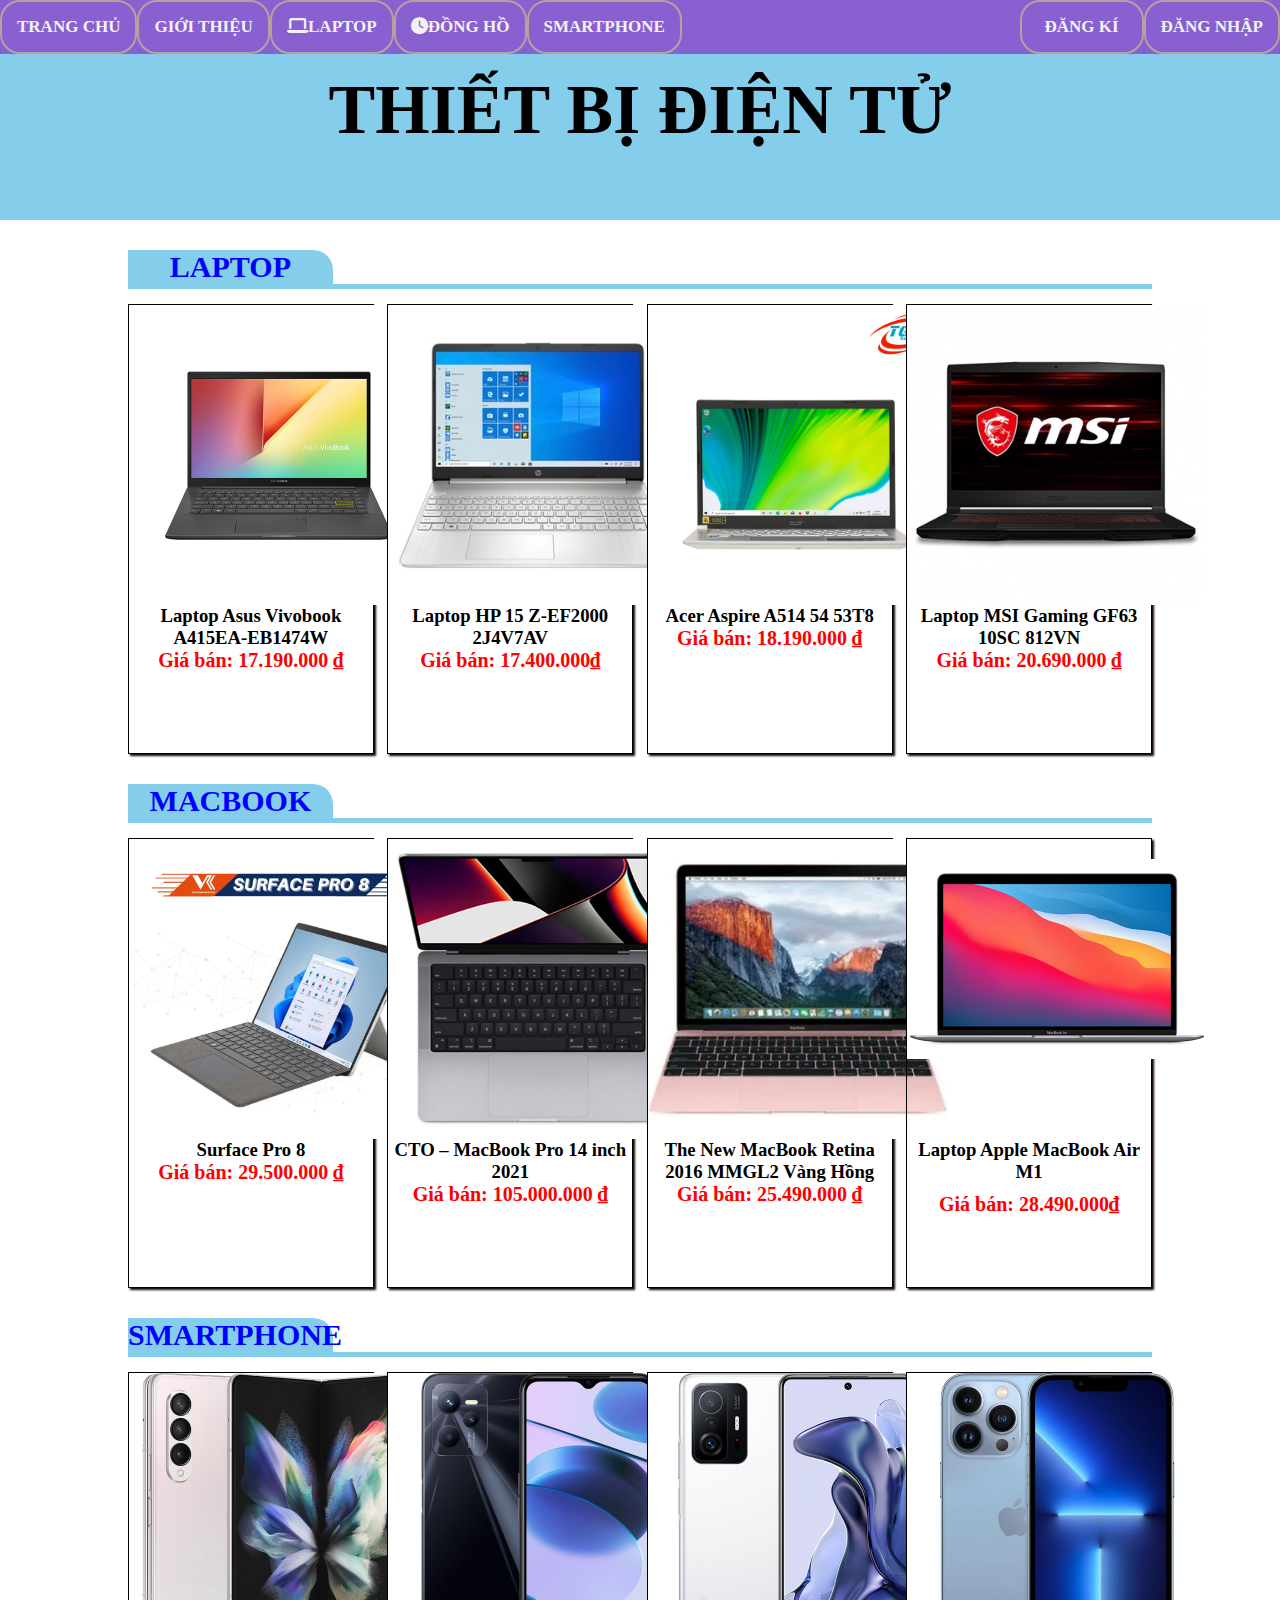
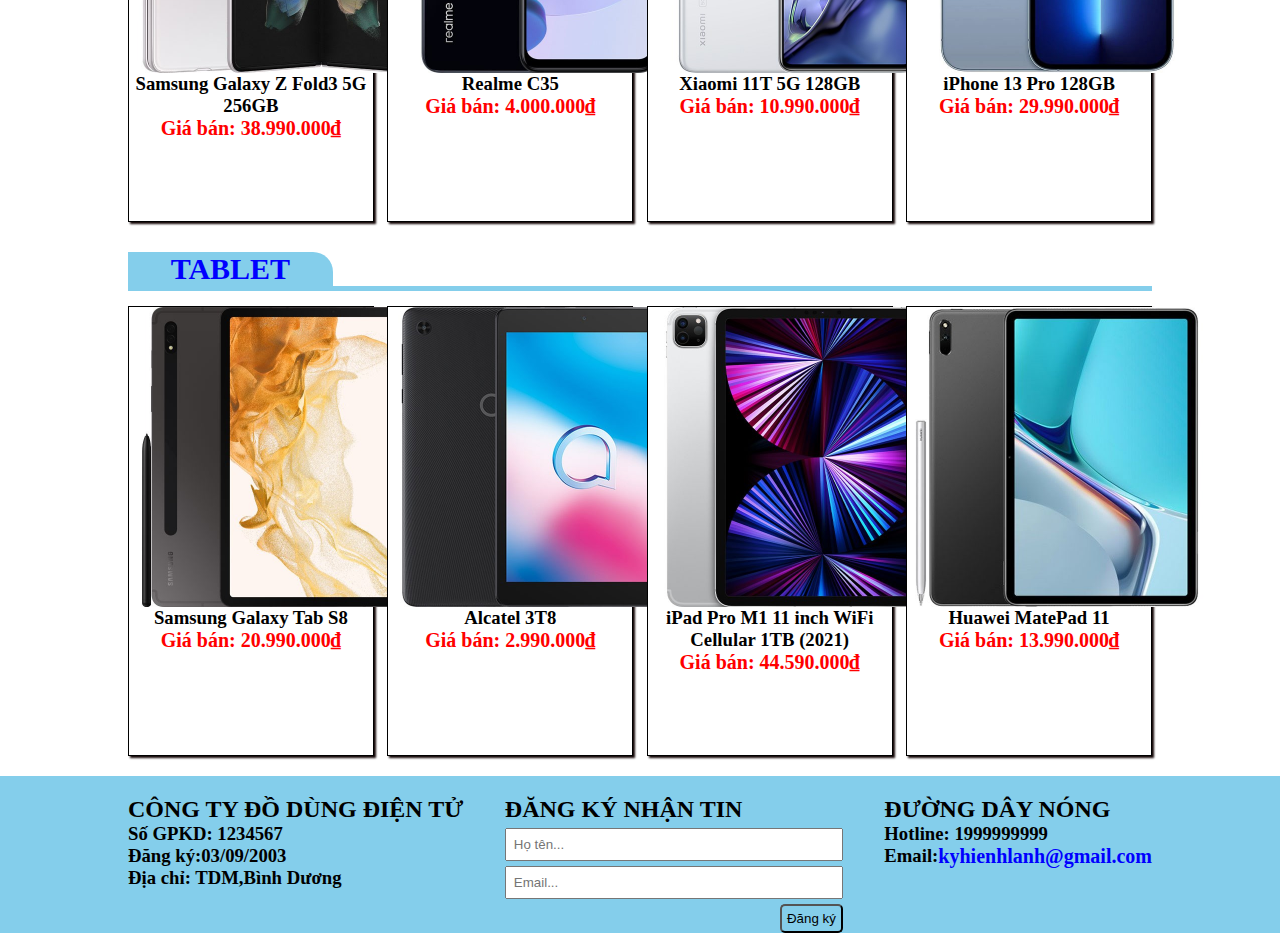
<file: index.html>
<!DOCTYPE html>
<html lang="en">

<head>
    <meta charset="UTF-8">
    <meta http-equiv="X-UA-Compatible" content="IE=edge">
    <meta name="viewport" content="width=device-width, initial-scale=1.0">
    <title>Trang Chủ</title>
    <link rel="stylesheet" href="index.css">
    <link rel="stylesheet" href="https://cdnjs.cloudflare.com/ajax/libs/font-awesome/6.1.1/css/all.min.css">
    <link rel="stylesheet" href="https://maxcdn.bootstrapcdn.com/font-awesome/4.4.0/css/font-awesome.min.css" />

</head>

<body>
    

    <div id="navbar">
        <ul>
            <li><a href="index.html">TRANG CHỦ</a></li>
            <li><a href="gioithieu.html">GIỚI THIỆU</a></li>
            <li><a href="laptop.html"><i class="fa-solid fa-laptop"></i>LAPTOP</a></li>
            <li><a href="dongho.html"><i class="fa-solid fa-clock"></i>ĐỒNG HỒ</a></li>
            <li><a href="dienthoai.html"><i class="fa-thin fa-mobile-notch"></i></i>SMARTPHONE</a></li>
    
            <li><a href="dangki.html">ĐĂNG KÍ</a></li>
            <LI><a href="dangnhap.html">ĐĂNG NHẬP</a></LI>
        </ul>
    </div>
    
    <div w3-include-html="content.html"></div>
    <div id="logo">
        <h1>THIẾT BỊ ĐIỆN TỬ</h1>
    </div>
    <div class="tieude">
        <h2>LAPTOP</h2>
        <hr>
    </div>

    <div class="mau">
        <div class="laptop">
            <img src="images/46333_vivobook_a415_black_pa_ha1.jpg" alt="asus">
            <h3>Laptop Asus Vivobook A415EA-EB1474W </h3>
            <h4>Giá bán: 17.190.000 ₫</h4>
        </div>
        <div class="laptop">
            <img src="images/laptophp.webp" alt="hp">
            <h3>Laptop HP 15 Z-EF2000 2J4V7AV </h3>
            <h4>Giá bán: 17.400.000₫</h4>
        </div>
        <div class="laptop">
            <img src="images/acer laptop.jpg" alt="acer">
            <h3>Acer Aspire A514 54 53T8</h3>
            <h4>Giá bán: 18.190.000 ₫</h4>
        </div>
        <div class="laptop">
            <img src="images/msilaptop.webp" alt="msi">
            <h3>Laptop MSI Gaming GF63 10SC 812VN</h3>
            <h4>Giá bán: 20.690.000 ₫</h4>
        </div>

    </div>
    
    <div class="tieude">
        <h2>MACBOOK</h2>
        <hr>
    </div>

    <div class="mau">
        <div class="laptop">
            <img src="images/macbook1.webp" alt="asus">
            <h3>Surface Pro 8 </h3>
            <h4>Giá bán: 29.500.000 ₫</h4>
        </div>
        <div class="laptop">
            <img src="images/macbook-pro-14-inch-2021-new-16gb-512gb.jpg" alt="macpro">
            <h3>CTO – MacBook Pro 14 inch 2021 </h3>
            <h4>Giá bán: 105.000.000 ₫</h4>
        </div>
        <div class="laptop">
            <img src="images/mac3.webp" alt="mac">
            <h3>The New MacBook Retina 2016 MMGL2 Vàng Hồng</h3>
            <h4>Giá bán: 25.490.000 ₫</h4>
        </div>
        <div class="laptop" style="padding-top: 20px;">
            <img src="images/mac444.jpg" alt="mac4">
            <h3 style="padding-top: 80px;">Laptop Apple MacBook Air M1</h3>
            <h4 style="padding-top: 10px;">Giá bán: 28.490.000₫</h4>
        </div>


    </div>
    <div class="tieude">
        <h2>SMARTPHONE</h2>
        <hr>
    </div>

    <div class="mau">
        <div class="laptop">
            <img src="images/dt1.jpg" alt="dt1">
            <h3>Samsung Galaxy Z Fold3 5G 256GB</h3>
            <h4>Giá bán: 38.990.000₫</h4>
        </div>
        <div class="laptop">
            <img src="images/dt2.jpg" alt="dt2">
            <h3>Realme C35 </h3>
            <h4>Giá bán: 4.000.000₫</h4>
        </div>
        <div class="laptop">
            <img src="images/dt3.jpg" alt="dt3">
            <h3> Xiaomi 11T 5G 128GB</h3>
            <h4>Giá bán: 10.990.000₫</h4>
        </div>
        <div class="laptop">
            <img src="images/dt4.jpg" alt="dt4">
            <h3> iPhone 13 Pro 128GB</h3>
            <h4>Giá bán: 29.990.000₫</h4>
        </div>

    </div>
    <div class="tieude">
        <h2>TABLET</h2>
        <hr>
    </div>

    <div class="mau">
        <div class="laptop">
            <img src="images/tablet1.jpg" alt="tablet1">
            <h3>Samsung Galaxy Tab S8 </h3>
            <h4>Giá bán: 20.990.000₫</h4>
        </div>
        <div class="laptop">
            <img src="images/tablet2.jpg" alt="tablet2">
            <h3>Alcatel 3T8 </h3>
            <h4>Giá bán: 2.990.000₫</h4>
        </div>
        <div class="laptop">
            <img src="images/tablet3.jpeg" alt="tablet3">
            <h3>iPad Pro M1 11 inch WiFi Cellular 1TB (2021) </h3>
            <h4>Giá bán: 44.590.000₫</h4>
        </div>
        <div class="laptop">
            <img src="images/tablet4.jpg" alt="tablet4">
            <h3>Huawei MatePad 11 </h3>
            <h4>Giá bán: 13.990.000₫</h4>
        </div>

    </div>
    <footer>
        <div id="footer">
            <div>
                <h2>CÔNG TY ĐỒ DÙNG ĐIỆN TỬ</h2>
                <h3>Số GPKD: 1234567</h3>
                <h3>Đăng ký:03/09/2003</h3>
                <h3>Địa chỉ: TDM,Bình Dương</h3>

            </div>
            <div>
                <h2>ĐĂNG KÝ NHẬN TIN</h2>
                <form action="#">
                    <input type="text" placeholder="Họ tên..." class="input"><br>
                    <input type="email" placeholder="Email..." class="input"><br>
                    <input type="submit" value="Đăng ký" id="dangki">
                </form>
            </div>
            <div>
                <h2>ĐƯỜNG DÂY NÓNG</h2>
                <h3>Hotline: 1999999999</h3>
                <div id="email">
                    <h3>Email:</h3>
                    <h4>kyhienhlanh@gmail.com</h4>
                </div>
            </div>
        </div>
    </footer>


</body>

</html>
</file>
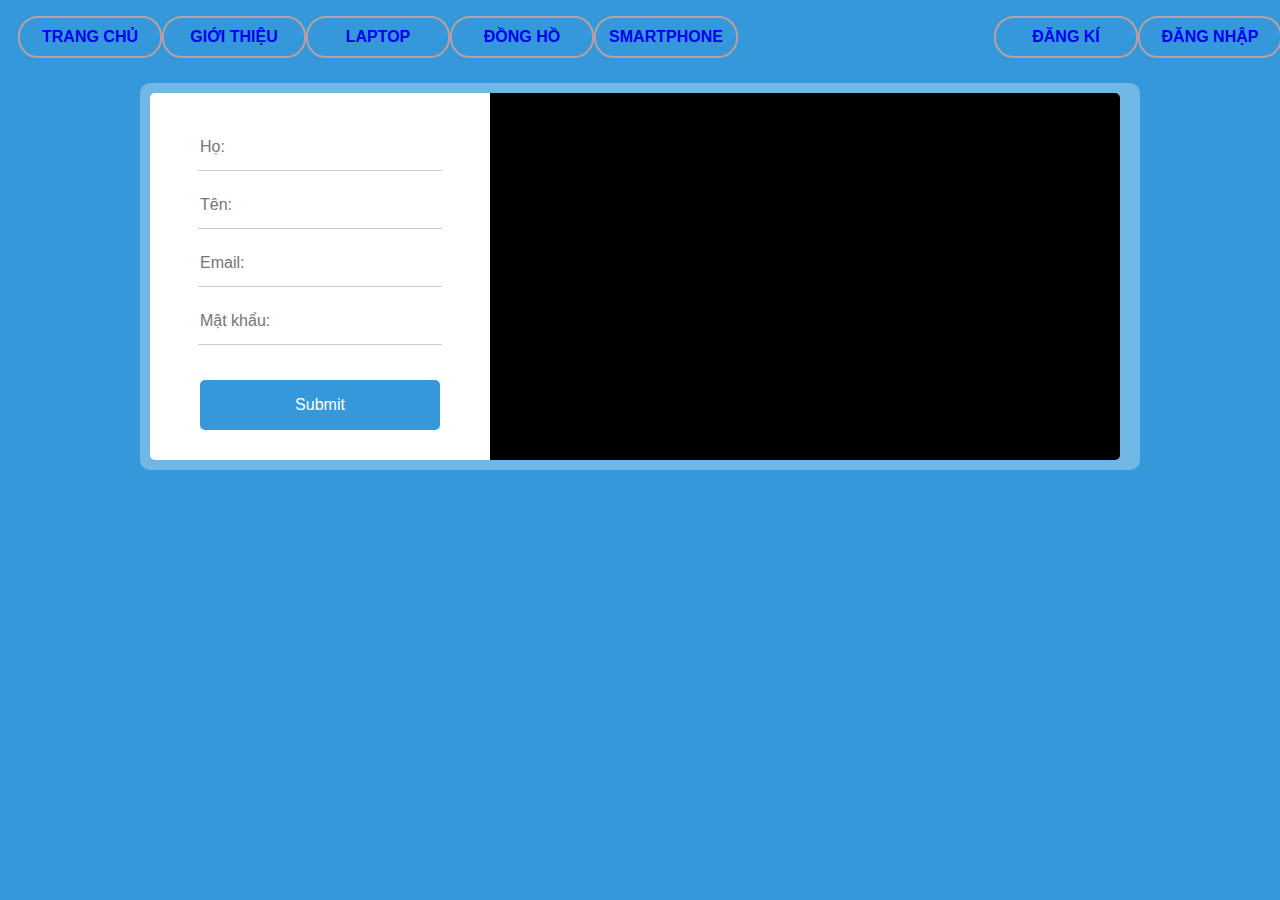
<file: dangki.html>
<!DOCTYPE html>
<html lang="en">
<head>
    <meta charset="UTF-8">
    <meta http-equiv="X-UA-Compatible" content="IE=edge">
    <meta name="viewport" content="width=device-width, initial-scale=1.0">
    <title>ĐĂNG KÍ</title>
    <link rel="stylesheet" href="dangki.css">
    <script lang="JavaScript">
        // function KiemTraThongTin (){
        //     var hoTen = document.getElementById("ho");
        //     if(hoTen.value==""){
        //         alert("Vui lòng nhập Họ tên.");
        //         hoten.focus();
        //         return true;
        //     }
        //     var nam=document.getElementById("ten");
        //     if(nam.value==""){
        //         alert("Hãy điền tên.");
        //         nam.focus();
        //         return fasle;
        //     }
        //     var a=document.getElementById("email");
        //     if(a.value==""){
        //         alert("Hãy điền email.");
        //         a.focus();
        //         return fasle;
        //     }
        //     var b=document.getElementById("matkhau");
        //     if(b.value==""){
        //         alert("Hãy điền mật khẩu.");
        //         b.focus();
        //         return fasle;
        //     }
        //     alert("Đăng ký thành công! Xin chúc mừng.");
        //     return true;
        // }
    </script>
</head>
<body>
    <Script src="index.js"></Script>
    <div >
        <ul>
            <li><a href="index.html">TRANG CHỦ</a></li>
            <li><a href="gioithieu.html">GIỚI THIỆU</a></li>
            <li><a href="laptop.html">LAPTOP</a></li>
            <li><a href="dongho.html">ĐỒNG HỒ</a></li>
            <li><a href="dienthoai.html">SMARTPHONE</a></li>
            <li><a href="dangki.html">ĐĂNG KÍ</a></li>
            <LI><a href="dangnhap.html">ĐĂNG NHẬP</a></LI>
        </ul>
    </div>
    <div class='container'>
        <div class='signup'>
            <form onsubmit="  KiemTraThongTin()">
             <input type='text' placeholder="Họ:" id="ho" name="txtHo"/>
             <input type='text' placeholder="Tên:"  id="ten" name="txtTen"/>
             <input type='text' placeholder='Email:'  id="email" name="txtEmail"/>
             <input type='text' placeholder="Mật khẩu:"  id="matkhau" name="txtMatKhau" />
             <input type='submit' placeholder='SUBMIT' />
           </form>
        </div>
        <iframe id="video"  width="630" height="315" src="https://www.youtube.com/embed/IKdcqoYaQYs" title="YouTube video player" frameborder="0" allow="accelerometer; autoplay; clipboard-write; encrypted-media; gyroscope; picture-in-picture" allowfullscreen></iframe>
      </div>
</body>
</html>
</file>
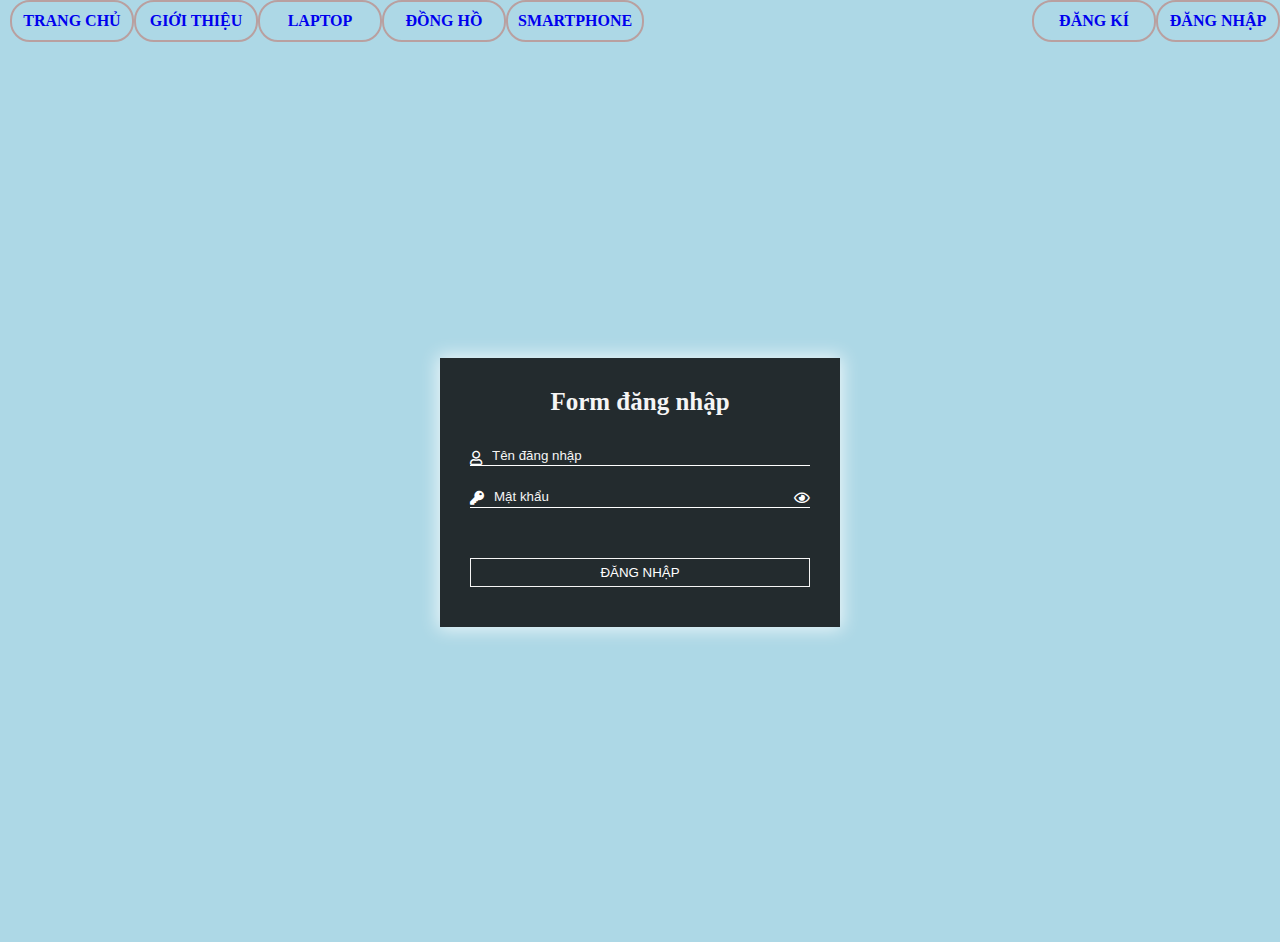
<file: dangnhap.html>
<!DOCTYPE html>
<html lang="en">
<head>
    <meta charset="UTF-8">
    <meta http-equiv="X-UA-Compatible" content="IE=edge">
    <meta name="viewport" content="width=device-width, initial-scale=1.0">
    <title>Đăng nhập</title>
    <link rel="stylesheet" href="dangnhap.css">
    <link rel="stylesheet" href="https://pro.fontawesome.com/releases/v5.10.0/css/all.css">
    <script lang="JavaScript">
        // function KiemTraThongTin (){
          
        //     var a=document.getElementById("email");
        //     if(a.value==""){
        //         alert("Hãy điền tên đăng nhập.");
        //         a.focus();
        //         return fasle;
        //     }
        //     var b=document.getElementById("matkhau");
        //     if(b.value==""){
        //         alert("Hãy điền mật khẩu.");
        //         b.focus();
        //         return fasle;
        //     }
        //     alert("Đăng nhập thành công.");
        //     return true;
        // }
    </script>
</head>
<body>
    <Script src="index.js"></Script>
    <div >
        <ul>
            <li><a href="index.html">TRANG CHỦ</a></li>
            <li><a href="gioithieu.html">GIỚI THIỆU</a></li>
            <li><a href="laptop.html">LAPTOP</a></li>
            <li><a href="dongho.html">ĐỒNG HỒ</a></li>
            <li><a href="dienthoai.html">SMARTPHONE</a></li>
            
            <li><a href="dangki.html">ĐĂNG KÍ</a></li>
            <LI><a href="dangnhap.html">ĐĂNG NHẬP</a></LI>
        </ul>
    </div>
    
    <div id="wrapper">
        <form action="" id="form-login" onsubmit="  KiemTraThongTin()">
            <h1 class="form-heading">Form đăng nhập</h1>
            <div class="form-group">
                <i class="far fa-user"></i>
                <input type="text" class="form-input" placeholder="Tên đăng nhập" id="email">
            </div>
            <div class="form-group">
                <i class="fas fa-key"></i>
                <input type="password" class="form-input" placeholder="Mật khẩu" id="matkhau">
                <div id="eye">
                    <i class="far fa-eye"></i>
                </div>
            </div>
            <input type="submit" value="Đăng nhập" class="form-submit">
        </form>
    </div>
</body>
</html>
</file>
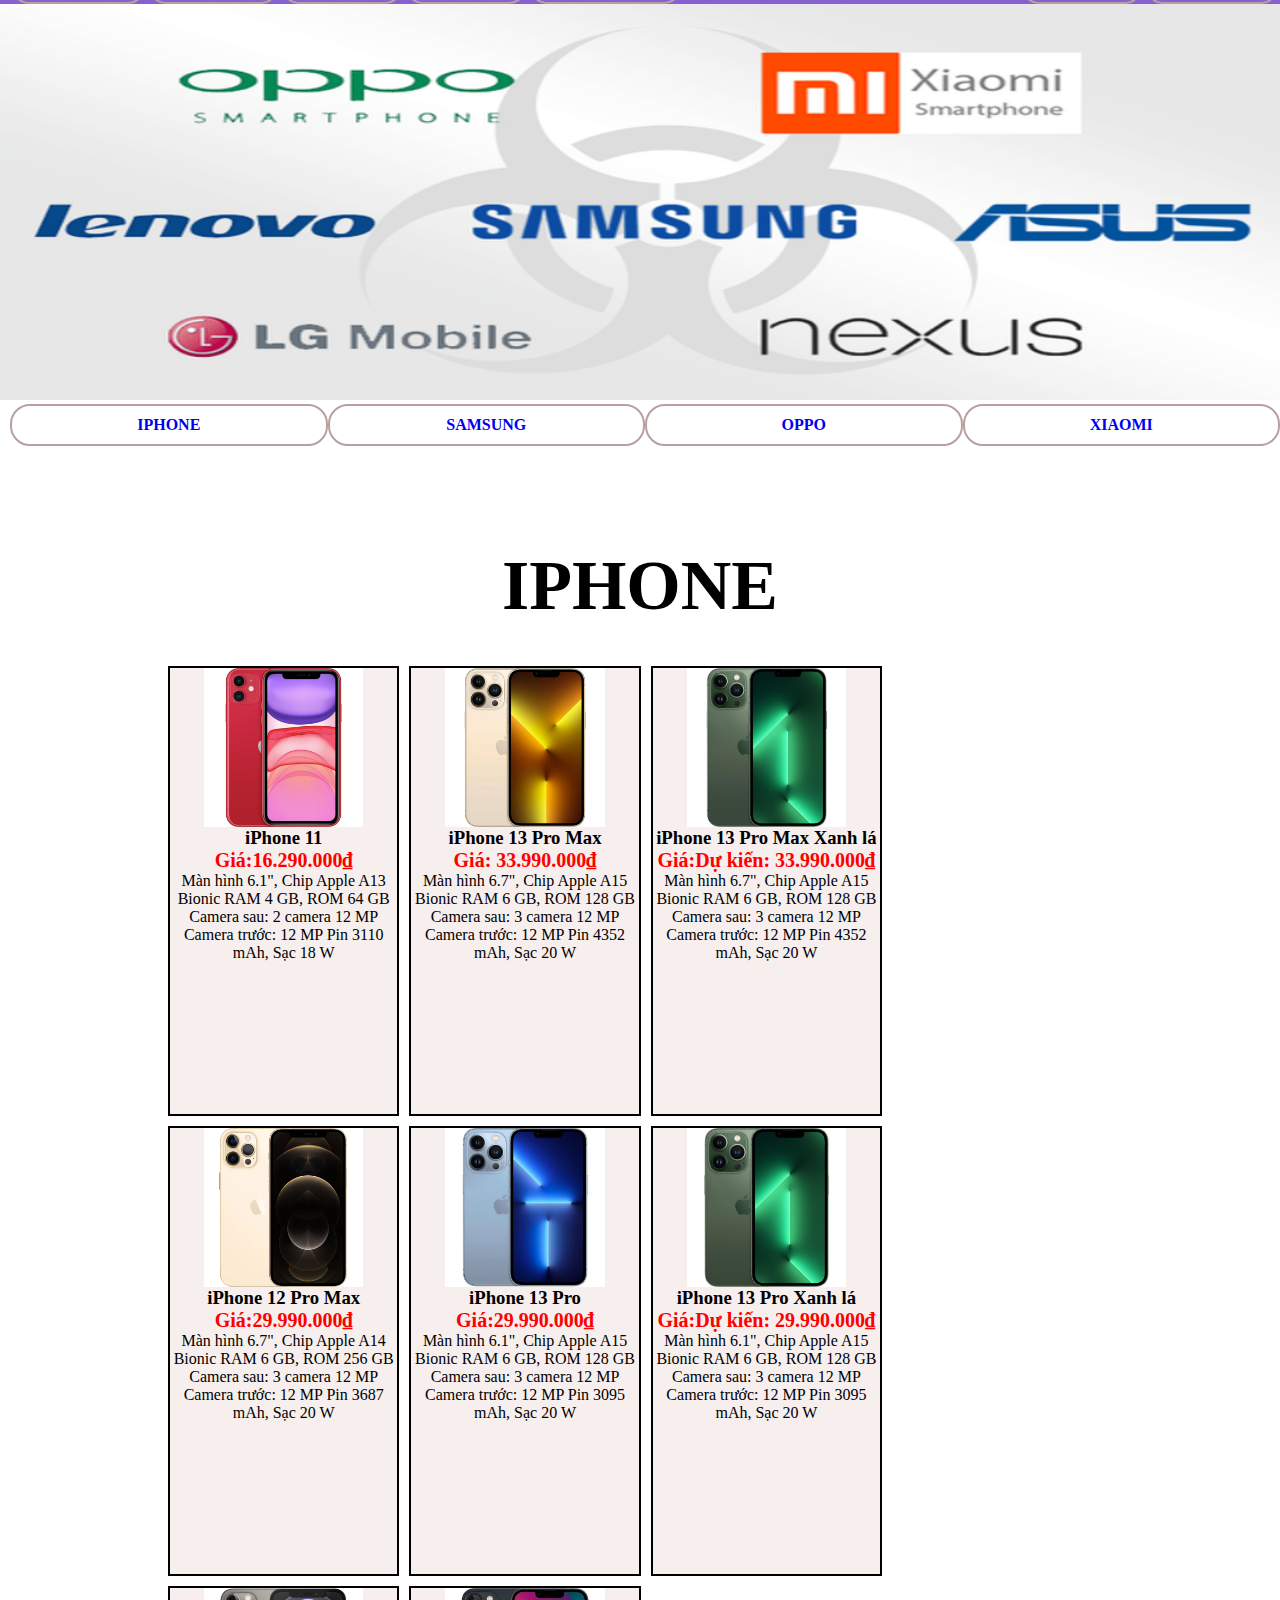
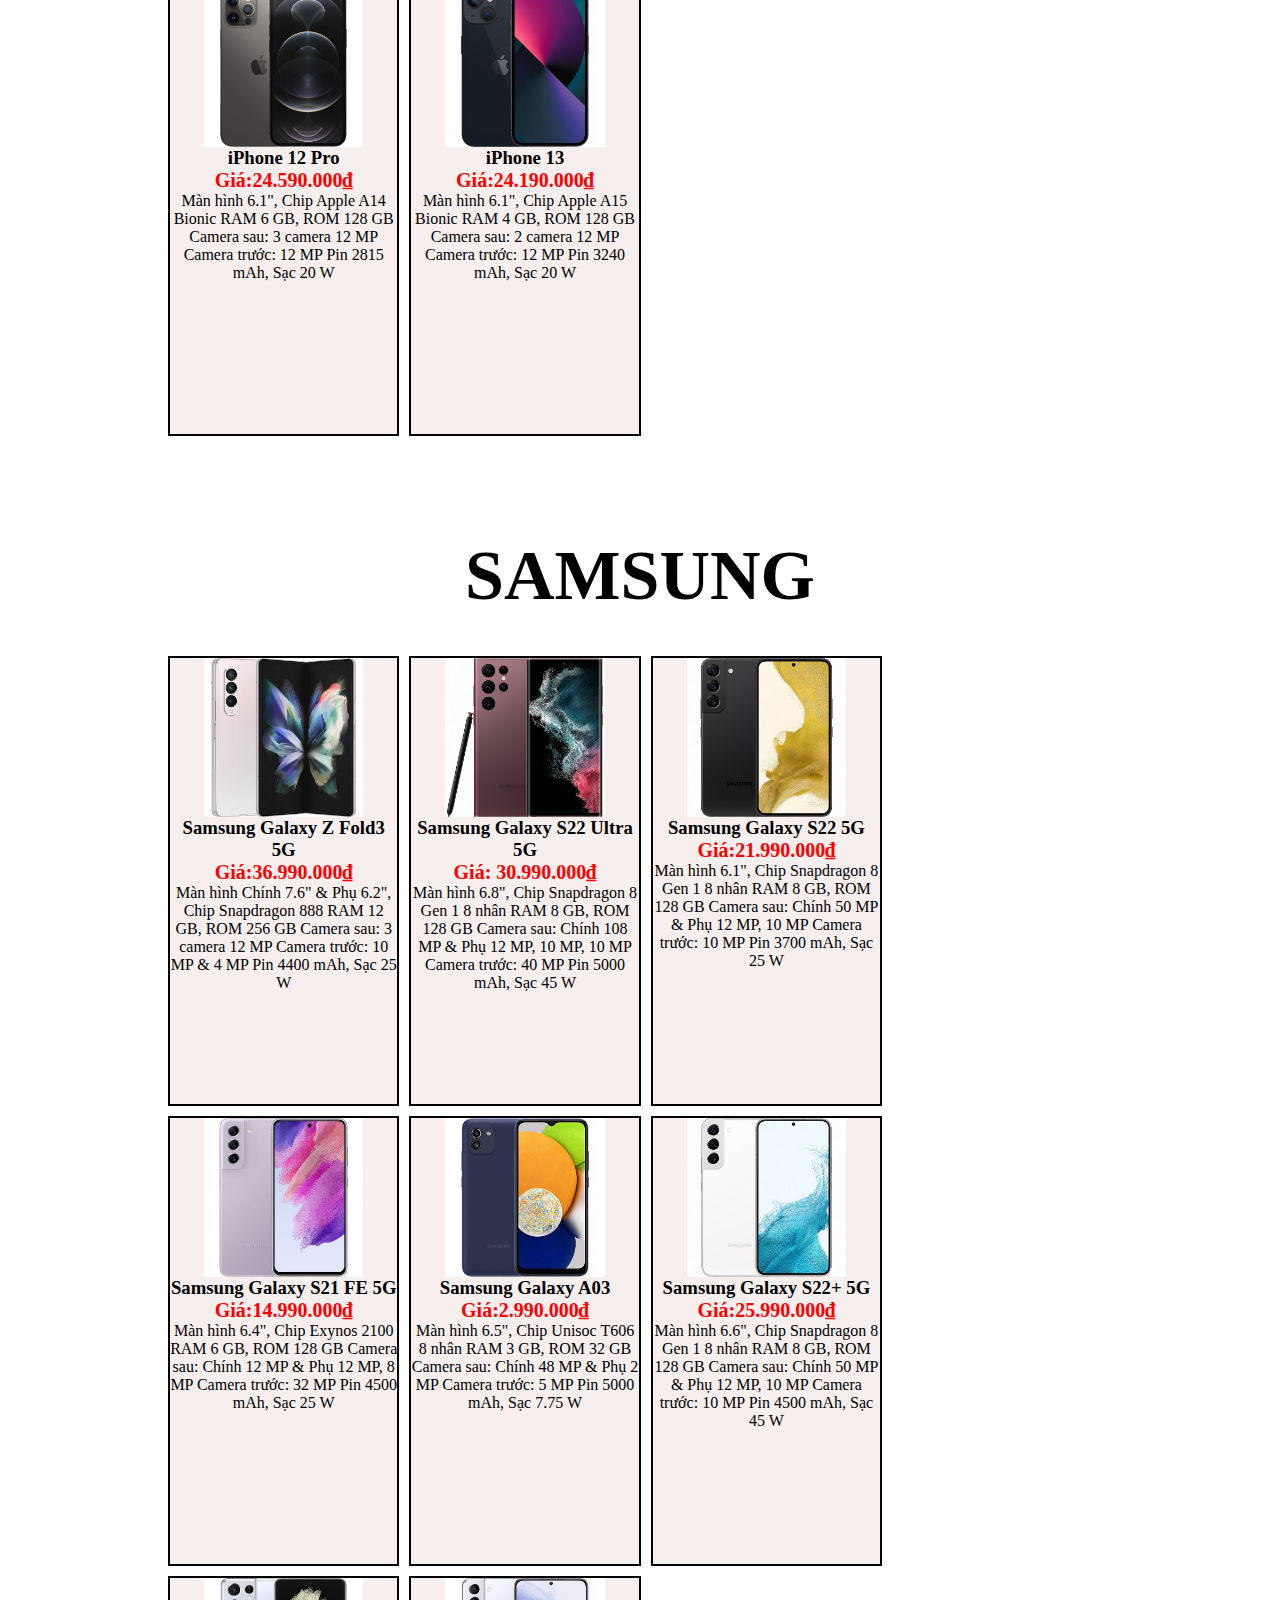
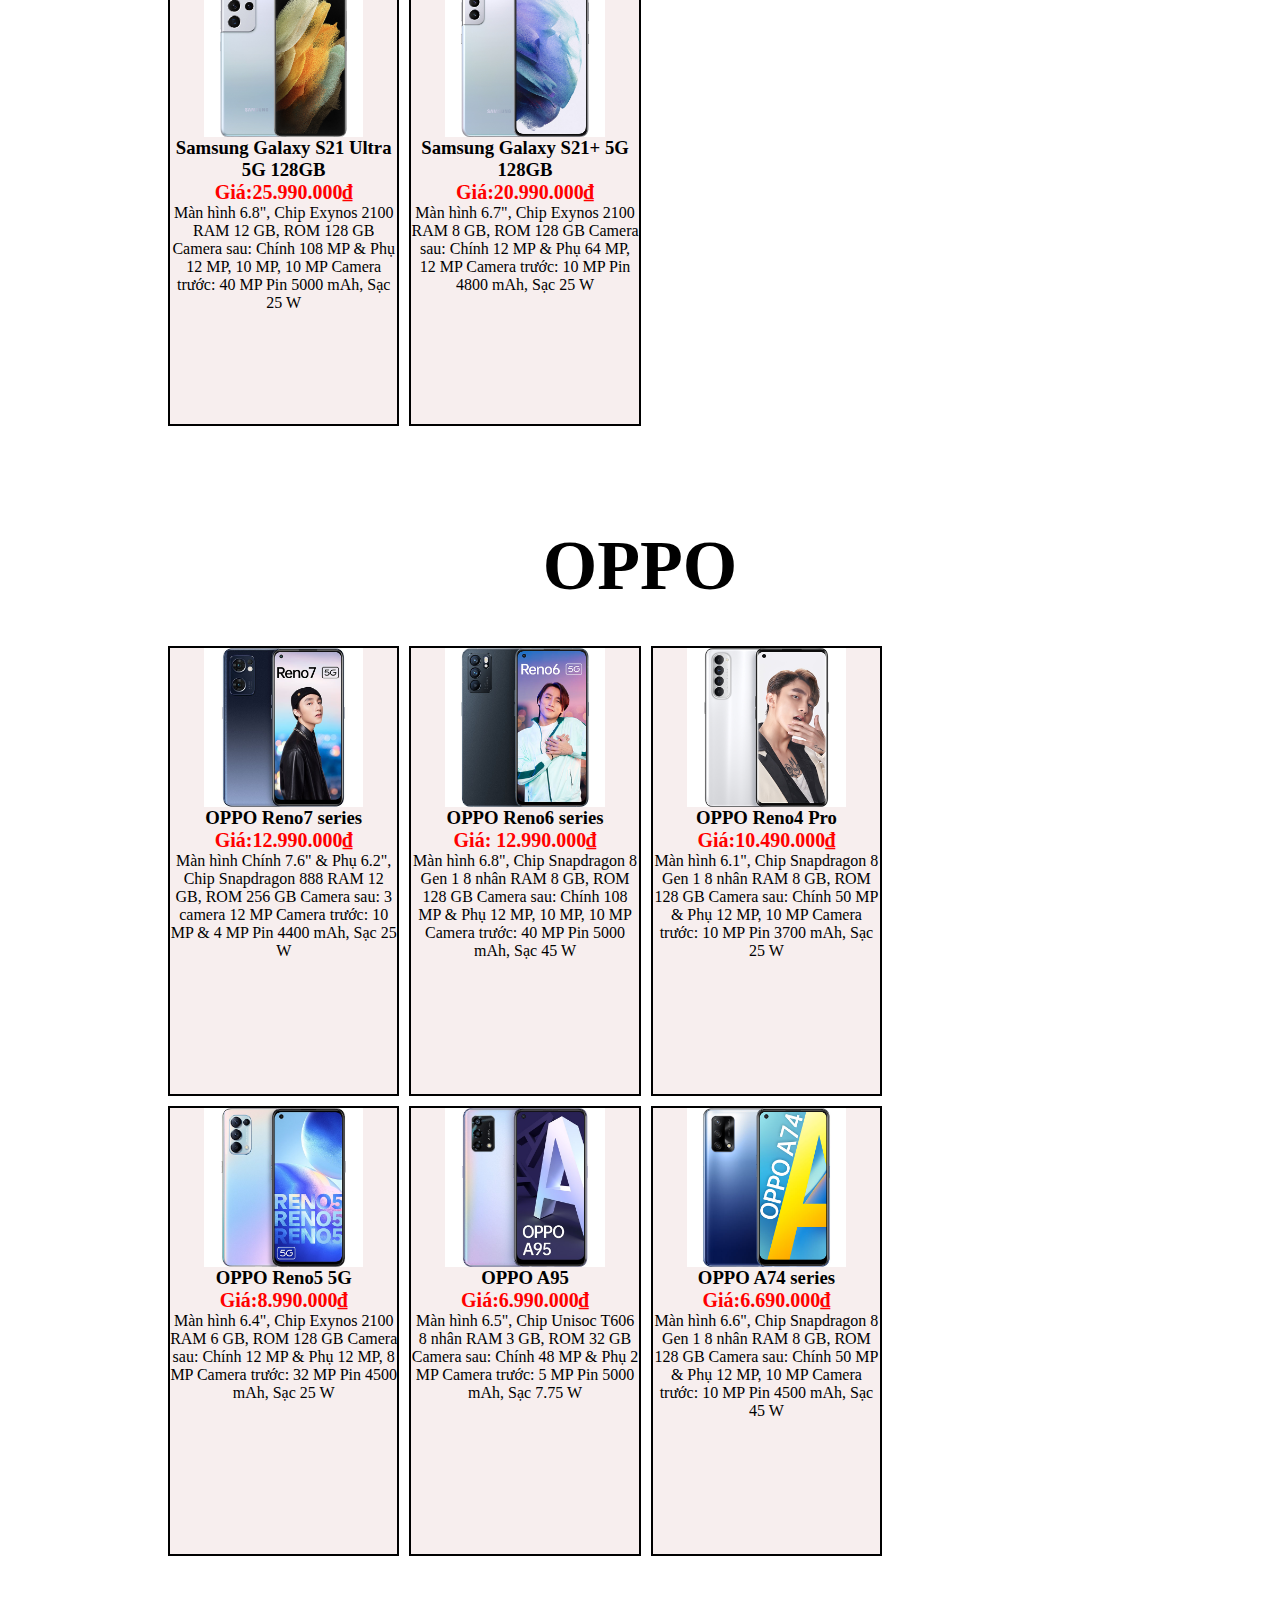
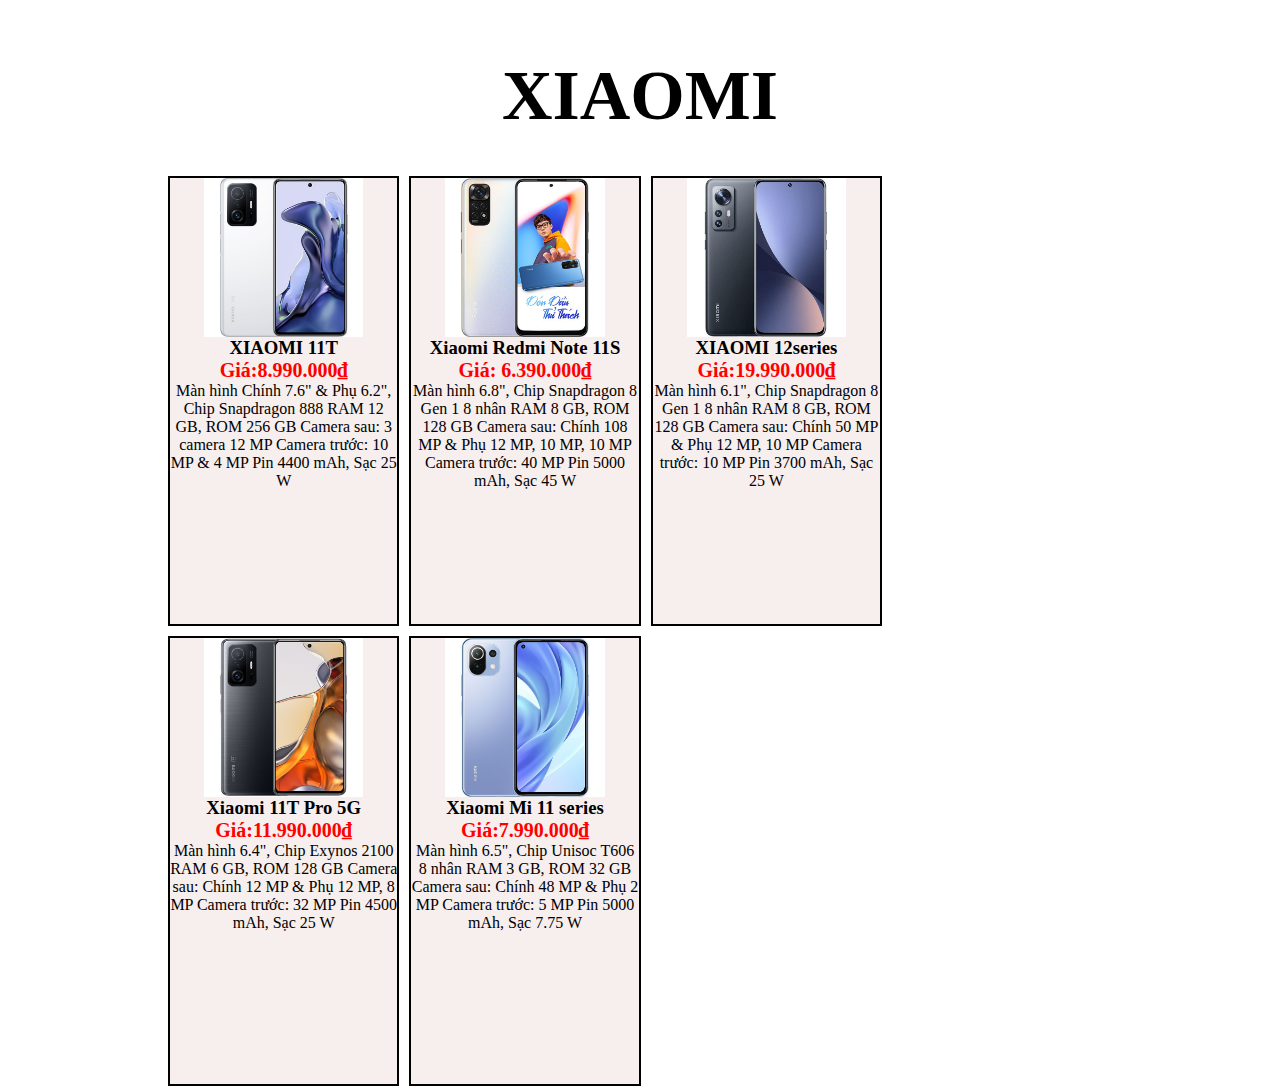
<file: dienthoai.html>
<!DOCTYPE html>
<html lang="en">
<head>
    <meta charset="UTF-8">
    <meta http-equiv="X-UA-Compatible" content="IE=edge">
    <meta name="viewport" content="width=device-width, initial-scale=1.0">
    <title>Điện thoại</title>
    <link rel="stylesheet" href="dienthoai.css">
</head>
<body>
    <Script src="index.js"></Script>
    <div id="navbar">
        <ul>
            <li><a href="index.html">TRANG CHỦ</a></li>
            <li><a href="gioithieu.html">GIỚI THIỆU</a></li>
            <li><a href="laptop.html">LAPTOP</a></li>
            <li><a href="dongho.html">ĐỒNG HỒ</a></li>
            <li><a href="dienthoai.html">SMARTPHONE</a></li>
            
            <li><a href="dangki.html">ĐĂNG KÍ</a></li>
            <LI><a href="dangnhap.html">ĐĂNG NHẬP</a></LI>
        </ul>
    </div>
    <div class="logo">
        
        <img src="images/lala.png" alt="logogaming" width="100%" height="400px">
    </div>
    <div>
        <ul id="lienket"> 
            <li class="lk1"><a href="#logoo">IPHONE</a></li>
            <li class="lk1"><a href="#samsung">SAMSUNG</a></li>
            <li class="lk1"><a href="#op">OPPO</a></li>   
            <li class="lk1"><a href="#xm">XIAOMI</a></li>
            
           
        </ul>
    </div>
    <div id="logoo"> 
        <h1 style="text-align: center; font-size: 70px; margin-top: 100px;">IPHONE</h1>
    </div>
    <div id="ip">
        <div>
            <img src="images/ip1.jpg" alt="laptopgaming">
            <h3>iPhone 11</h3>
            <h4 style="color: red; font-size: 20px;">Giá:16.290.000₫</h4>
            <p>Màn hình 6.1", Chip Apple A13 Bionic

                RAM 4 GB, ROM 64 GB
                
                Camera sau: 2 camera 12 MP
                
                Camera trước: 12 MP
                
                Pin 3110 mAh, Sạc 18 W</p>
        </div>
        <div>
            <img src="images/ip2.jpg" alt="laptopgaming">
            <h3>iPhone 13 Pro Max</h3>
            <h4 style="color: red; font-size: 20px;">Giá: 33.990.000₫</h4>
            <p>Màn hình 6.7", Chip Apple A15 Bionic

                RAM 6 GB, ROM 128 GB
                
                Camera sau: 3 camera 12 MP
                
                Camera trước: 12 MP
                
                Pin 4352 mAh, Sạc 20 W</p>
        </div>
        <div>
            <img src="images/ip3.jpg" alt="laptopgaming">
            <h3>iPhone 13 Pro Max Xanh lá</h3>
            <h4 style="color: red; font-size: 20px;">Giá:Dự kiến: 33.990.000₫</h4>
            <p>Màn hình 6.7", Chip Apple A15 Bionic

                RAM 6 GB, ROM 128 GB
                
                Camera sau: 3 camera 12 MP
                
                Camera trước: 12 MP
                
                Pin 4352 mAh, Sạc 20 W</p>
        </div>
        <div>
            <img src="images/ip5.jpg" alt="laptopgaming">
            <h3>iPhone 12 Pro Max</h3>
            <h4 style="color: red; font-size: 20px;">Giá:29.990.000₫</h4>
            <p>Màn hình 6.7", Chip Apple A14 Bionic

                RAM 6 GB, ROM 256 GB
                
                Camera sau: 3 camera 12 MP
                
                Camera trước: 12 MP
                
                Pin 3687 mAh, Sạc 20 W</p>
        </div>
        <div>
            <img src="images/ip4.jpg" alt="laptopgaming">
            <h3>iPhone 13 Pro</h3>
            <h4 style="color: red; font-size: 20px;">Giá:29.990.000₫</h4>
            <p>Màn hình 6.1", Chip Apple A15 Bionic

                RAM 6 GB, ROM 128 GB
                
                Camera sau: 3 camera 12 MP
                
                Camera trước: 12 MP
                
                Pin 3095 mAh, Sạc 20 W</p>
        </div>
        <div>
            <img src="images/ip6.jpg" alt="laptopgaming">
            <h3>iPhone 13 Pro Xanh lá</h3>
            <h4 style="color: red; font-size: 20px;">Giá:Dự kiến: 29.990.000₫</h4>
            <p>Màn hình 6.1", Chip Apple A15 Bionic

                RAM 6 GB, ROM 128 GB
                
                Camera sau: 3 camera 12 MP
                
                Camera trước: 12 MP
                
                Pin 3095 mAh, Sạc 20 W</p>
        </div>
        <div>
            <img src="images/ip7.jpg" alt="laptopgaming">
            <h3>iPhone 12 Pro</h3>
            <h4 style="color: red; font-size: 20px;">Giá:24.590.000₫</h4>
            <p>Màn hình 6.1", Chip Apple A14 Bionic

                RAM 6 GB, ROM 128 GB
                
                Camera sau: 3 camera 12 MP
                
                Camera trước: 12 MP
                
                Pin 2815 mAh, Sạc 20 W</p>
        </div>
        <div>
            <img src="images/ip8.jpg" alt="laptopgaming">
            <h3>iPhone 13</h3>
            <h4 style="color: red; font-size: 20px;">Giá:24.190.000₫</h4>
            <p>Màn hình 6.1", Chip Apple A15 Bionic

                RAM 4 GB, ROM 128 GB
                
                Camera sau: 2 camera 12 MP
                
                Camera trước: 12 MP
                
                Pin 3240 mAh, Sạc 20 W</p>
        </div>
        

    </div>

    <!-- phan 2 -->
    <div> 
        <h1 style="text-align: center; font-size: 70px;  padding-top: 100px; clear:both;">SAMSUNG</h1>
    </div>
    <div id="ip">
        <div>
            <img src="images/ss1.jpg" alt="laptopgaming">
            <h3>Samsung Galaxy Z Fold3 5G</h3>
            <h4 style="color: red; font-size: 20px;" id="samsung">Giá:36.990.000₫</h4>
            <p>Màn hình Chính 7.6" & Phụ 6.2", Chip Snapdragon 888

                RAM 12 GB, ROM 256 GB
                
                Camera sau: 3 camera 12 MP
                
                Camera trước: 10 MP & 4 MP
                
                Pin 4400 mAh, Sạc 25 W</p>
        </div>
        <div>
            <img src="images/ss2.jpg" alt="laptopgaming">
            <h3>Samsung Galaxy S22 Ultra 5G</h3>
            <h4 style="color: red; font-size: 20px;">Giá: 30.990.000₫</h4>
            <p>Màn hình 6.8", Chip Snapdragon 8 Gen 1 8 nhân

                RAM 8 GB, ROM 128 GB
                
                Camera sau: Chính 108 MP & Phụ 12 MP, 10 MP, 10 MP
                
                Camera trước: 40 MP
                
                Pin 5000 mAh, Sạc 45 W</p>
        </div>
        <div>
            <img src="images/ss3.jpg" alt="laptopgaming">
            <h3>Samsung Galaxy S22 5G</h3>
            <h4 style="color: red; font-size: 20px;">Giá:21.990.000₫</h4>
            <p>Màn hình 6.1", Chip Snapdragon 8 Gen 1 8 nhân

                RAM 8 GB, ROM 128 GB
                
                Camera sau: Chính 50 MP & Phụ 12 MP, 10 MP
                
                Camera trước: 10 MP
                
                Pin 3700 mAh, Sạc 25 W</p>
        </div>
        <div>
            <img src="images/ss4.jpg" alt="laptopgaming">
            <h3>Samsung Galaxy S21 FE 5G</h3>
            <h4 style="color: red; font-size: 20px;">Giá:14.990.000₫</h4>
            <p>Màn hình 6.4", Chip Exynos 2100

                RAM 6 GB, ROM 128 GB
                
                Camera sau: Chính 12 MP & Phụ 12 MP, 8 MP
                
                Camera trước: 32 MP
                
                Pin 4500 mAh, Sạc 25 W</p>
        </div>
        <div>
            <img src="images/ss5.jpg" alt="laptopgaming">
            <h3>Samsung Galaxy A03</h3>
            <h4 style="color: red; font-size: 20px;">Giá:2.990.000₫</h4>
            <p>Màn hình 6.5", Chip Unisoc T606 8 nhân

                RAM 3 GB, ROM 32 GB
                
                Camera sau: Chính 48 MP & Phụ 2 MP
                
                Camera trước: 5 MP
                
                Pin 5000 mAh, Sạc 7.75 W</p>
        </div>
        <div>
            <img src="images/ss6.jpg" alt="laptopgaming">
            <h3>Samsung Galaxy S22+ 5G</h3>
            <h4 style="color: red; font-size: 20px;">Giá:25.990.000₫</h4>
            <p>Màn hình 6.6", Chip Snapdragon 8 Gen 1 8 nhân

                RAM 8 GB, ROM 128 GB
                
                Camera sau: Chính 50 MP & Phụ 12 MP, 10 MP
                
                Camera trước: 10 MP
                
                Pin 4500 mAh, Sạc 45 W</p>
        </div>
        <div>
            <img src="images/ss7.jpg" alt="laptopgaming">
            <h3>Samsung Galaxy S21 Ultra 5G 128GB</h3>
            <h4 style="color: red; font-size: 20px;">Giá:25.990.000₫</h4>
            <p>Màn hình 6.8", Chip Exynos 2100

                RAM 12 GB, ROM 128 GB
                
                Camera sau: Chính 108 MP & Phụ 12 MP, 10 MP, 10 MP
                
                Camera trước: 40 MP
                
                Pin 5000 mAh, Sạc 25 W</p>
        </div>
        <div>
            <img src="images/ss8.jpg" alt="laptopgaming">
            <h3>Samsung Galaxy S21+ 5G 128GB</h3>
            <h4 style="color: red; font-size: 20px;">Giá:20.990.000₫</h4>
            <p>Màn hình 6.7", Chip Exynos 2100

                RAM 8 GB, ROM 128 GB
                
                Camera sau: Chính 12 MP & Phụ 64 MP, 12 MP
                
                Camera trước: 10 MP
                
                Pin 4800 mAh, Sạc 25 W</p>
        </div>
        

    </div>
    <!-- phan 3 -->
    <div> 
        <h1 style="text-align: center; font-size: 70px; padding-top: 100px; clear:both;">OPPO</h1>
    </div>
    <div id="ip">
        <div>
            <img src="images/ó.jpg" alt="laptopgaming">
            <h3>OPPO Reno7 series</h3>
            <h4 style="color: red; font-size: 20px;" id="op">Giá:12.990.000₫</h4>
            <p>Màn hình Chính 7.6" & Phụ 6.2", Chip Snapdragon 888

                RAM 12 GB, ROM 256 GB
                
                Camera sau: 3 camera 12 MP
                
                Camera trước: 10 MP & 4 MP
                
                Pin 4400 mAh, Sạc 25 W</p>
        </div>
        <div>
            <img src="images/o2.jpg" alt="laptopgaming">
            <h3>OPPO Reno6 series</h3>
            <h4 style="color: red; font-size: 20px;">Giá: 12.990.000₫</h4>
            <p>Màn hình 6.8", Chip Snapdragon 8 Gen 1 8 nhân

                RAM 8 GB, ROM 128 GB
                
                Camera sau: Chính 108 MP & Phụ 12 MP, 10 MP, 10 MP
                
                Camera trước: 40 MP
                
                Pin 5000 mAh, Sạc 45 W</p>
        </div>
        <div>
            <img src="images/o3.jpg" alt="laptopgaming">
            <h3>OPPO Reno4 Pro</h3>
            <h4 style="color: red; font-size: 20px;">Giá:10.490.000₫</h4>
            <p>Màn hình 6.1", Chip Snapdragon 8 Gen 1 8 nhân

                RAM 8 GB, ROM 128 GB
                
                Camera sau: Chính 50 MP & Phụ 12 MP, 10 MP
                
                Camera trước: 10 MP
                
                Pin 3700 mAh, Sạc 25 W</p>
        </div>
        <div>
            <img src="images/o4.jpg" alt="laptopgaming">
            <h3>OPPO Reno5 5G</h3>
            <h4 style="color: red; font-size: 20px;">Giá:8.990.000₫</h4>
            <p>Màn hình 6.4", Chip Exynos 2100

                RAM 6 GB, ROM 128 GB
                
                Camera sau: Chính 12 MP & Phụ 12 MP, 8 MP
                
                Camera trước: 32 MP
                
                Pin 4500 mAh, Sạc 25 W</p>
        </div>
        <div>
            <img src="images/o5.jpg" alt="laptopgaming">
            <h3>OPPO A95</h3>
            <h4 style="color: red; font-size: 20px;">Giá:6.990.000₫</h4>
            <p>Màn hình 6.5", Chip Unisoc T606 8 nhân

                RAM 3 GB, ROM 32 GB
                
                Camera sau: Chính 48 MP & Phụ 2 MP
                
                Camera trước: 5 MP
                
                Pin 5000 mAh, Sạc 7.75 W</p>
        </div>
        <div>
            <img src="images/o6.jpg" alt="laptopgaming">
            <h3>OPPO A74 series</h3>
            <h4 style="color: red; font-size: 20px;">Giá:6.690.000₫</h4>
            <p>Màn hình 6.6", Chip Snapdragon 8 Gen 1 8 nhân

                RAM 8 GB, ROM 128 GB
                
                Camera sau: Chính 50 MP & Phụ 12 MP, 10 MP
                
                Camera trước: 10 MP
                
                Pin 4500 mAh, Sạc 45 W</p>
        </div>
       

    </div>
    <!-- phan 4 -->
    <div> 
        <h1 style="text-align: center; font-size: 70px; padding-top: 100px; clear:both;">XIAOMI</h1>
    </div>
    <div id="ip">
        <div>
            <img src="images/x1.jpg" alt="laptopgaming">
            <h3>XIAOMI 11T</h3>
            <h4 style="color: red; font-size: 20px;" id="xm">Giá:8.990.000₫</h4>
            <p>Màn hình Chính 7.6" & Phụ 6.2", Chip Snapdragon 888

                RAM 12 GB, ROM 256 GB
                
                Camera sau: 3 camera 12 MP
                
                Camera trước: 10 MP & 4 MP
                
                Pin 4400 mAh, Sạc 25 W</p>
        </div>
        <div>
            <img src="images/x2.jpg" alt="laptopgaming">
            <h3>Xiaomi Redmi Note 11S</h3>
            <h4 style="color: red; font-size: 20px;">Giá: 6.390.000₫</h4>
            <p>Màn hình 6.8", Chip Snapdragon 8 Gen 1 8 nhân

                RAM 8 GB, ROM 128 GB
                
                Camera sau: Chính 108 MP & Phụ 12 MP, 10 MP, 10 MP
                
                Camera trước: 40 MP
                
                Pin 5000 mAh, Sạc 45 W</p>
        </div>
        <div>
            <img src="images/x3.jpg" alt="laptopgaming">
            <h3>XIAOMI 12series</h3>
            <h4 style="color: red; font-size: 20px;">Giá:19.990.000₫</h4>
            <p>Màn hình 6.1", Chip Snapdragon 8 Gen 1 8 nhân

                RAM 8 GB, ROM 128 GB
                
                Camera sau: Chính 50 MP & Phụ 12 MP, 10 MP
                
                Camera trước: 10 MP
                
                Pin 3700 mAh, Sạc 25 W</p>
        </div>
        <div>
            <img src="images/x4.jpeg" alt="laptopgaming">
            <h3>Xiaomi 11T Pro 5G</h3>
            <h4 style="color: red; font-size: 20px;">Giá:11.990.000₫</h4>
            <p>Màn hình 6.4", Chip Exynos 2100

                RAM 6 GB, ROM 128 GB
                
                Camera sau: Chính 12 MP & Phụ 12 MP, 8 MP
                
                Camera trước: 32 MP
                
                Pin 4500 mAh, Sạc 25 W</p>
        </div>
        <div>
            <img src="images/x5.jpg" alt="laptopgaming">
            <h3>Xiaomi Mi 11 series</h3>
            <h4 style="color: red; font-size: 20px;">Giá:7.990.000₫</h4>
            <p>Màn hình 6.5", Chip Unisoc T606 8 nhân

                RAM 3 GB, ROM 32 GB
                
                Camera sau: Chính 48 MP & Phụ 2 MP
                
                Camera trước: 5 MP
                
                Pin 5000 mAh, Sạc 7.75 W</p>
        </div>
       
       

    </div>
   
</body>
</html>
</file>
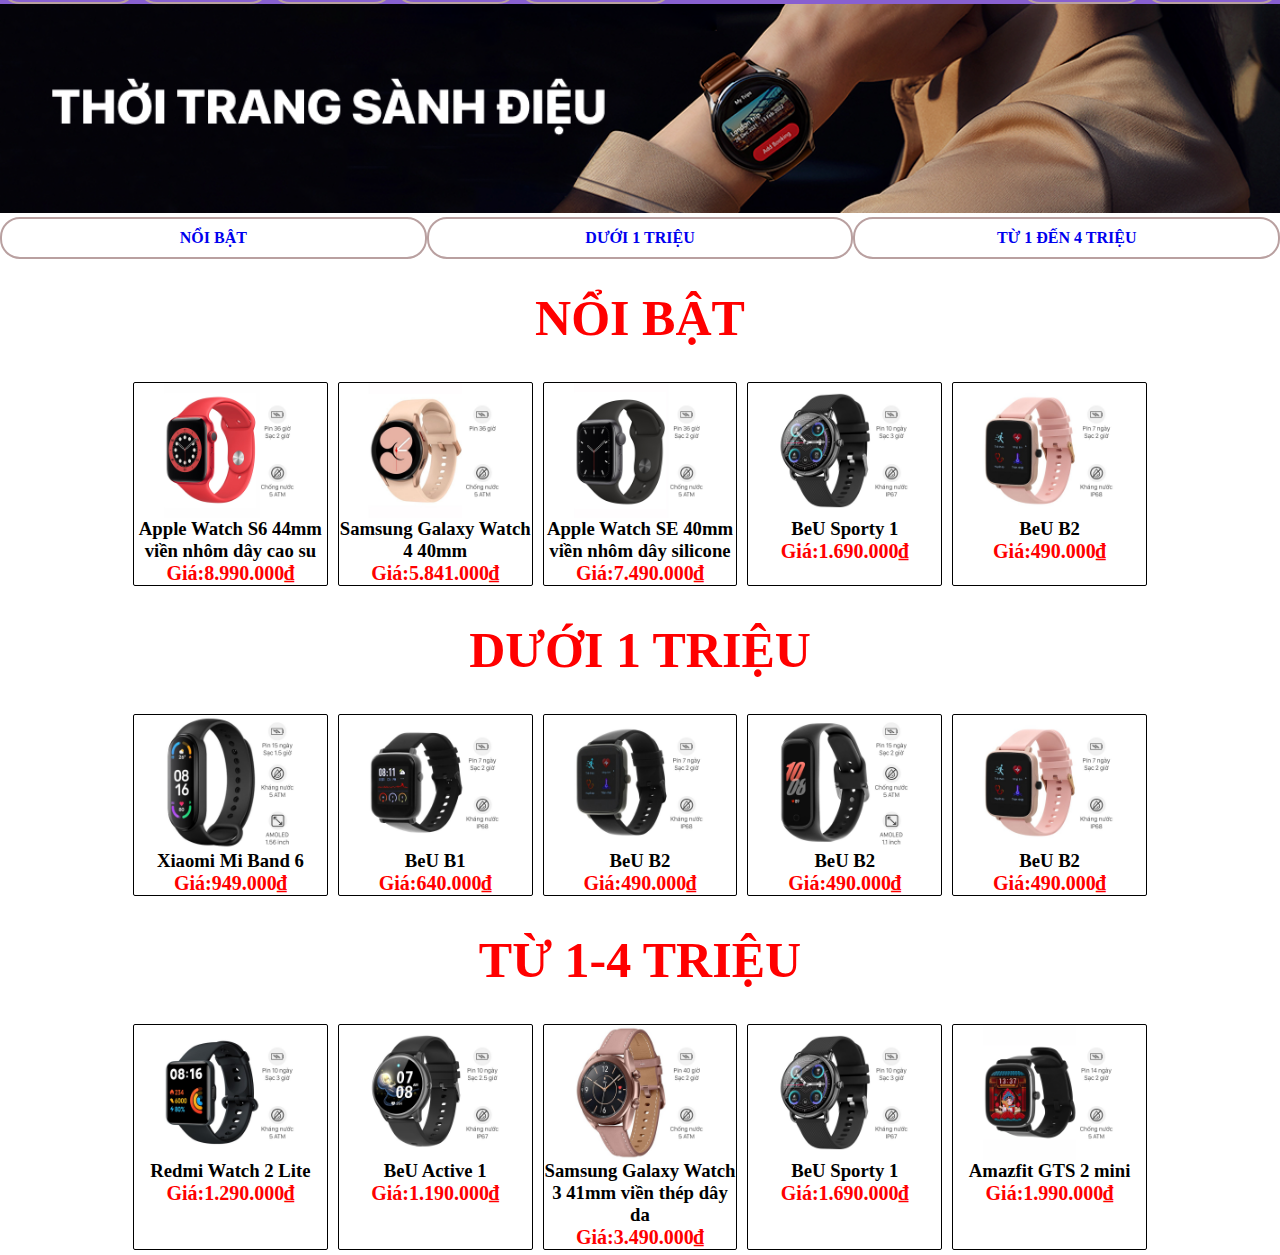
<file: dongho.html>
<!DOCTYPE html>
<html lang="en">
<head>
    <meta charset="UTF-8">
    <meta http-equiv="X-UA-Compatible" content="IE=edge">
    <meta name="viewport" content="width=device-width, initial-scale=1.0">
    <title>Đồng Hồ</title>
    <link rel="stylesheet" href="dongho.css">
</head>
<body>
    <Script src="index.js"></Script>
    <div id="navbar">
        <ul>
            <li><a href="index.html">TRANG CHỦ</a></li>
            <li><a href="gioithieu.html">GIỚI THIỆU</a></li>
            <li><a href="laptop.html">LAPTOP</a></li>
            <li><a href="dongho.html">ĐỒNG HỒ</a></li>
            <li><a href="dienthoai.html">SMARTPHONE</a></li>
            
            <li><a href="dangki.html">ĐĂNG KÍ</a></li>
            <LI><a href="dangnhap.html">ĐĂNG NHẬP</a></LI>
        </ul>
    </div>
    <div>
        <img src="images/logodonggo.png" alt="logo" width="100%">
    </div>
    <div>
        <ul id="lienket"> 
            <li class="lk1"><a href="#noibat">NỔI BẬT</a></li>
            <li class="lk1"><a href="#1tr">DƯỚI 1 TRIỆU</a></li>
            <li class="lk1"><a href="#2tr">TỪ 1 ĐẾN 4 TRIỆU</a></li>   
           
            
           
        </ul>
    </div>
        <h1 style="color: RED; text-align: center;font-size: 50px;padding: 30px;" id="noibat">NỔI BẬT</h1>
    <div id="dongho">
        <div>
            <img src="images/d1.jpg" alt="laptopgaming">
            <h3>Apple Watch S6 44mm viền nhôm dây cao su</h3>
            <h4 style="color: red; font-size: 20px;">Giá:8.990.000₫</h4>
            
        </div>
        <div>
            <img src="images/d2.jpg" alt="laptopgaming">
            <h3>Samsung Galaxy Watch 4 40mm</h3>
            <h4 style="color: red; font-size: 20px;">Giá:5.841.000₫</h4>
            
        </div>
        <div>
            <img src="images/d3.jpg" alt="laptopgaming">
            <h3>Apple Watch SE 40mm viền nhôm dây silicone</h3>
            <h4 style="color: red; font-size: 20px;">Giá:7.490.000₫</h4>
            
        </div>
        <div>
            <img src="images/d4.jpg" alt="laptopgaming">
            <h3>BeU Sporty 1</h3>
            <h4 style="color: red; font-size: 20px;">Giá:1.690.000₫</h4>
            
        </div>
        <div>
            <img src="images/d5.jpg" alt="laptopgaming">
            <h3>BeU B2</h3>
            <h4 style="color: red; font-size: 20px;">Giá:490.000₫</h4>
            
        </div>
        
    </div>

</div>
<h1 style="color: RED; text-align: center;font-size: 50px;padding: 30px;" id="1tr">DƯỚI 1 TRIỆU</h1>
<div id="dongho">
<div>
    <img src="images/1tr.jpg" alt="laptopgaming">
    <h3>Xiaomi Mi Band 6</h3>
    <h4 style="color: red; font-size: 20px;">Giá:949.000₫</h4>
    
</div>
<div>
    <img src="images/2tr.jpg" alt="laptopgaming">
    <h3>BeU B1</h3>
    <h4 style="color: red; font-size: 20px;">Giá:640.000₫</h4>
    
</div>
<div>
    <img src="images/3tr.jpg" alt="laptopgaming">
    <h3>BeU B2</h3>
    <h4 style="color: red; font-size: 20px;">Giá:490.000₫</h4>
    
</div>
<div>
    <img src="images/4tr.jpg" alt="laptopgaming">
    <h3>BeU B2</h3>
    <h4 style="color: red; font-size: 20px;">Giá:490.000₫</h4>
    
</div>
<div>
    <img src="images/5tr.jpg" alt="laptopgaming">
    <h3>BeU B2</h3>
    <h4 style="color: red; font-size: 20px;">Giá:490.000₫</h4>
    
</div>

</div>
<h1 style="color: RED; text-align: center;font-size: 50px;padding: 30px;" id="2tr">TỪ 1-4 TRIỆU</h1>
<div id="dongho">
<div>
    <img src="images/a.jpg" alt="laptopgaming">
    <h3>Redmi Watch 2 Lite</h3>
    <h4 style="color: red; font-size: 20px;">Giá:1.290.000₫</h4>
    
</div>
<div>
    <img src="images/a2.jpg" alt="laptopgaming">
    <h3>BeU Active 1</h3>
    <h4 style="color: red; font-size: 20px;">Giá:1.190.000₫</h4>
    
</div>
<div>
    <img src="images/a3.jpg" alt="laptopgaming">
    <h3>Samsung Galaxy Watch 3 41mm viền thép dây da</h3>
    <h4 style="color: red; font-size: 20px;">Giá:3.490.000₫</h4>
    
</div>
<div>
    <img src="images/a4.jpg" alt="laptopgaming">
    <h3>BeU Sporty 1</h3>
    <h4 style="color: red; font-size: 20px;">Giá:1.690.000₫</h4>
    
</div>
<div>
    <img src="images/a5.jpg" alt="laptopgaming">
    <h3>Amazfit GTS 2 mini</h3>
    <h4 style="color: red; font-size: 20px;">Giá:1.990.000₫</h4>
    
</div>

</div>


</body>
</html>
</file>
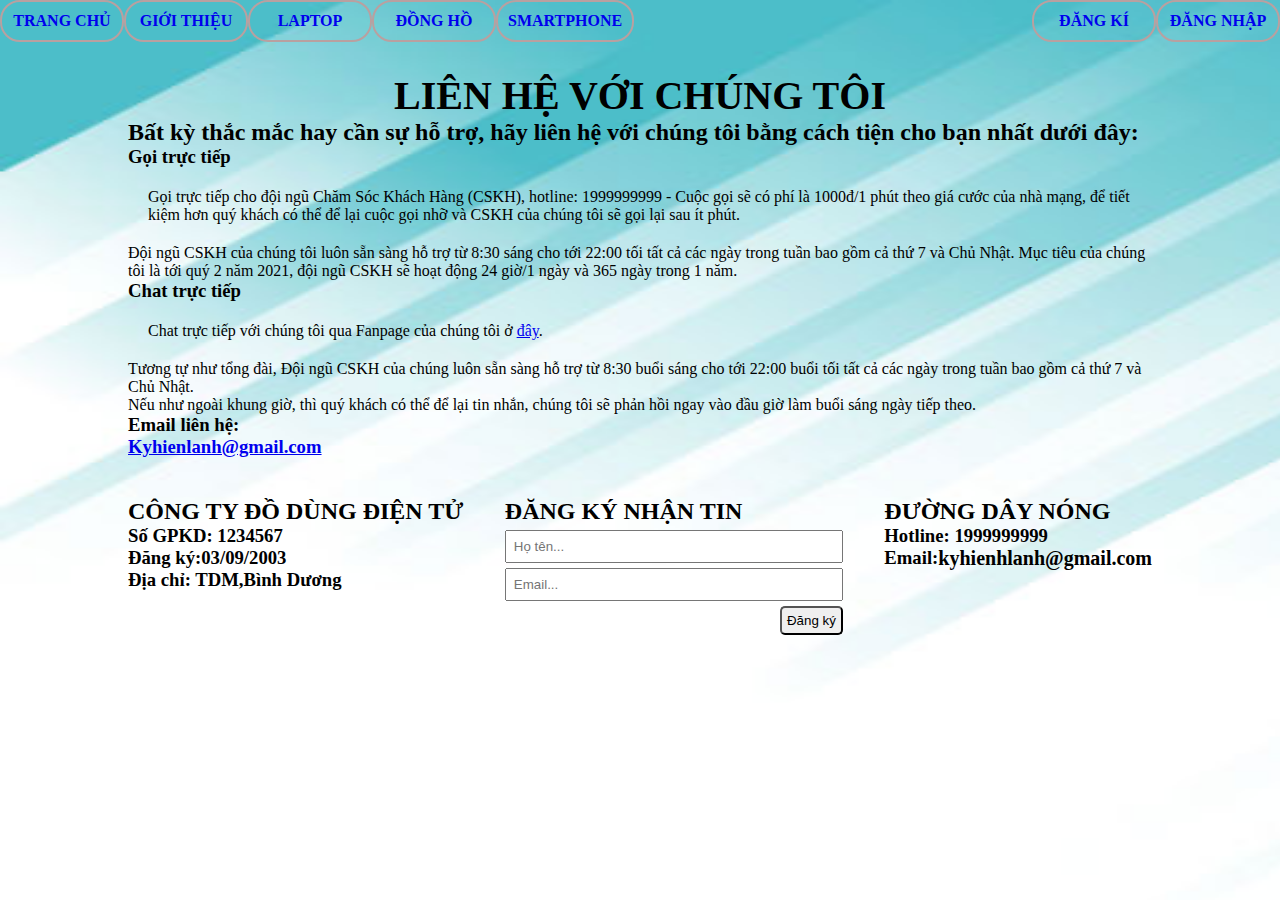
<file: gioithieu.html>
<!DOCTYPE html>
<html lang="en">
<head>
    <meta charset="UTF-8">
    <meta http-equiv="X-UA-Compatible" content="IE=edge">
    <meta name="viewport" content="width=device-width, initial-scale=1.0">
    <title>About us</title>
    <link rel="stylesheet" href="gioithieu.css">
</head>
<body>
    <Script src="index.js"></Script>
    <div id="navbar">
        <ul>
            <li><a href="index.html">TRANG CHỦ</a></li>
            <li><a href="gioithieu.html">GIỚI THIỆU</a></li>
            <li><a href="laptop.html">LAPTOP</a></li>
            <li><a href="dongho.html">ĐỒNG HỒ</a></li>
            <li><a href="dienthoai.html">SMARTPHONE</a></li>
            
            <li><a href="dangki.html">ĐĂNG KÍ</a></li>
            <LI><a href="dangnhap.html">ĐĂNG NHẬP</a></LI>
        </ul>
    </div>
    
    <div id="mau">
        <div id="haha">
            <h2 style="margin-top: 30px;font-size: 40px; text-align: center;">LIÊN HỆ VỚI CHÚNG TÔI</h2>
            <h2>Bất kỳ thắc mắc hay cần sự hỗ trợ, hãy liên hệ với chúng tôi bằng cách tiện cho bạn nhất dưới đây:</h2>
            <h3>Gọi trực tiếp</h3>
            <p class="hu" style="padding: 20px;">Gọi trực tiếp cho đội ngũ Chăm Sóc Khách Hàng (CSKH), hotline: 1999999999 - Cuộc gọi sẽ có phí là 1000đ/1 phút theo giá cước của nhà mạng, để tiết kiệm hơn quý khách có thể để lại cuộc gọi nhỡ và CSKH của chúng tôi sẽ gọi lại sau ít phút.</p>
            <p>Đội ngũ CSKH của chúng tôi luôn sẵn sàng hỗ trợ từ 8:30 sáng cho tới 22:00 tối tất cả các ngày trong tuần bao gồm cả thứ 7 và Chủ Nhật. Mục tiêu của chúng tôi là tới quý 2 năm 2021, đội ngũ CSKH sẽ hoạt động 24 giờ/1 ngày và 365 ngày trong 1 năm.</p>
            <h3>Chat trực tiếp</h3>
            <p style="padding: 20px;">Chat trực tiếp với chúng tôi qua Fanpage của chúng tôi ở <a href="https://www.instagram.com/ngk030903/"> đây</a>.</p>
            <p>Tương tự như tổng đài, Đội ngũ CSKH của chúng luôn sẵn sàng hỗ trợ từ 8:30 buổi sáng cho tới 22:00 buổi tối tất cả các ngày trong tuần bao gồm cả thứ 7 và Chủ Nhật. </p>
            <p>Nếu như ngoài khung giờ, thì quý khách có thể để lại tin nhắn, chúng tôi sẽ phản hồi ngay vào đầu giờ làm buổi sáng ngày tiếp theo.</p>
            <h3>Email liên hệ:<p><a href="Kyhienlanh@gmail.com">Kyhienlanh@gmail.com</a></p></h3>
    
        </div>
        <footer>
            <div id="footer">
                <div>
                    <h2>CÔNG TY ĐỒ DÙNG ĐIỆN TỬ</h2>
                    <h3>Số GPKD: 1234567</h3>
                    <h3>Đăng ký:03/09/2003</h3>
                    <h3>Địa chỉ: TDM,Bình Dương</h3>
                    
                </div>
                <div>
                    <h2>ĐĂNG KÝ NHẬN TIN</h2>
                    <form action="#">
                        <input type="text" placeholder="Họ tên..." class="input"><br>
                        <input type="email" placeholder="Email..." class="input"><br>
                        <input type="submit" value="Đăng ký" id="dangki">
                    </form>
                </div>
                <div>
                    <h2>ĐƯỜNG DÂY NÓNG</h2>
                    <h3>Hotline: 1999999999</h3>
                    <div id="email">
                        <h3>Email:</h3>
                        <h4>kyhienhlanh@gmail.com</h4>
                    </div>
                </div>
            </div>
        </footer>
    </div>
   

</body>
</html>
</file>
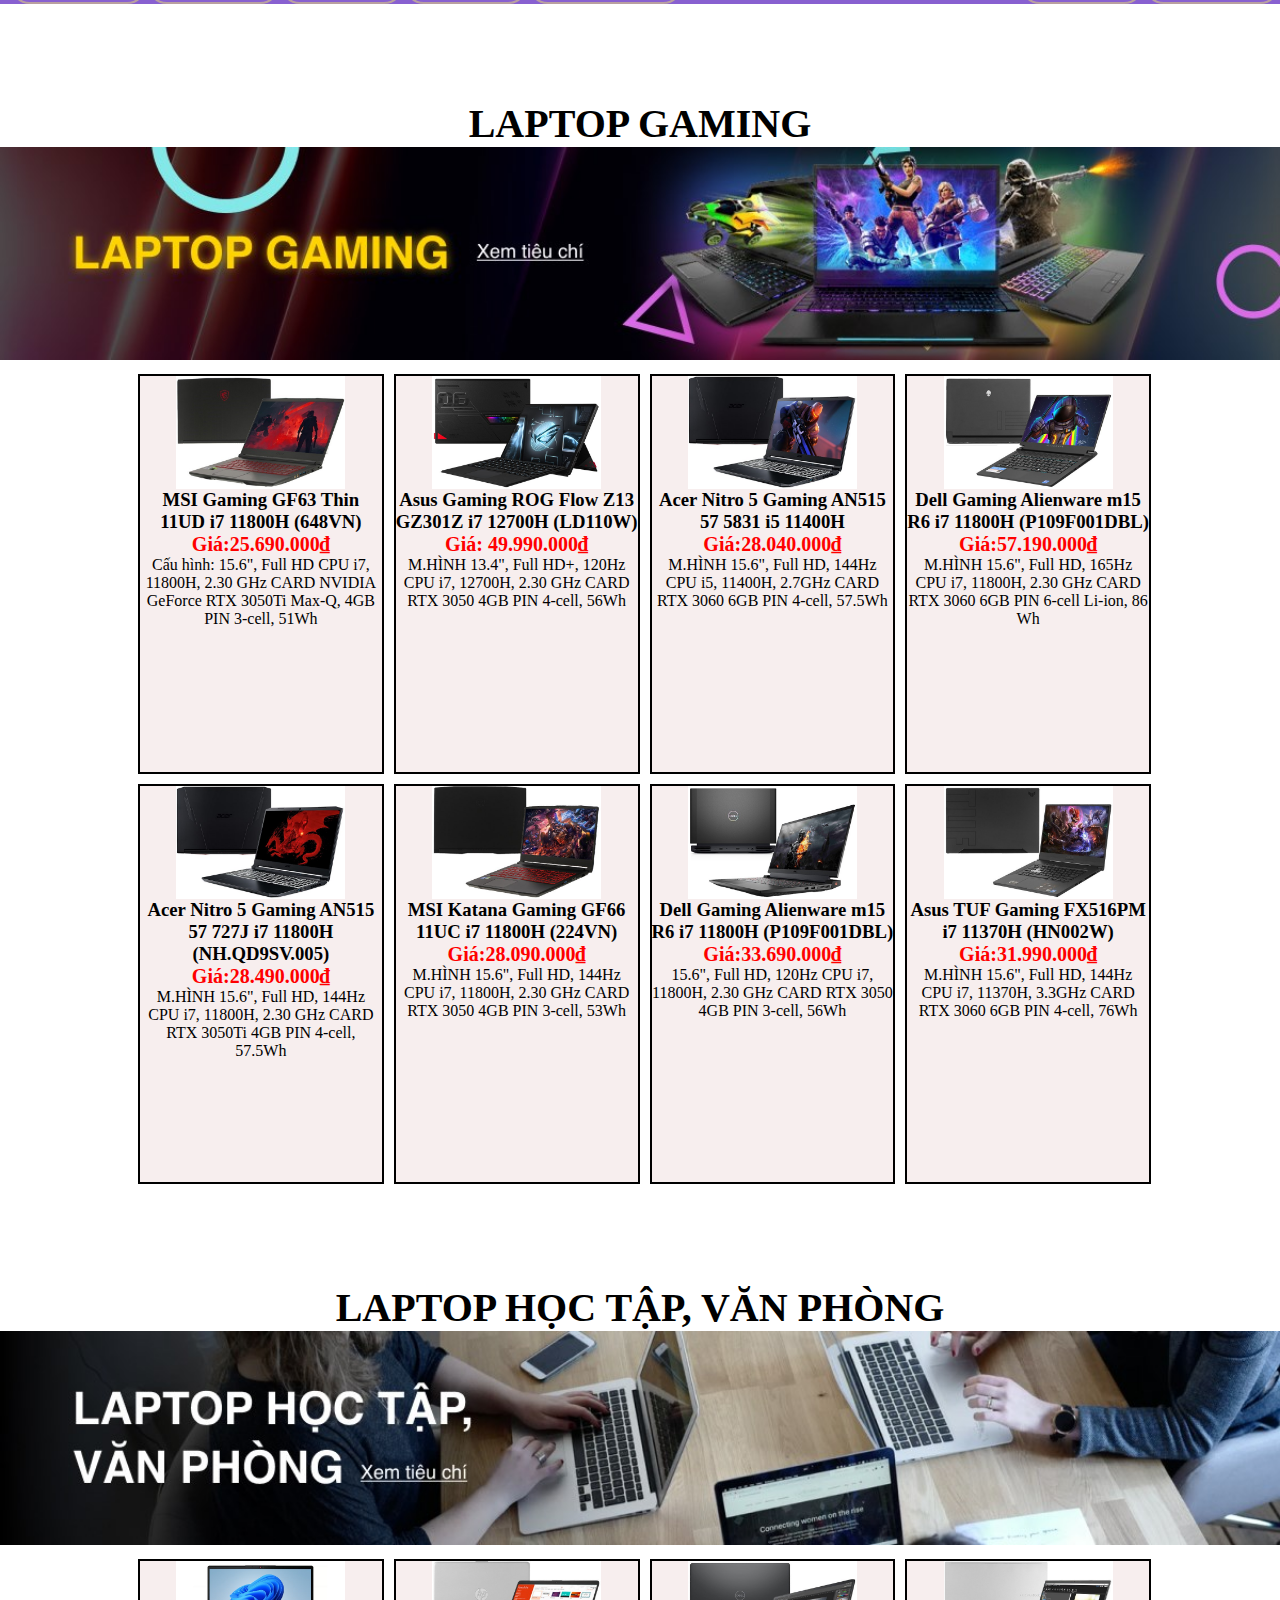
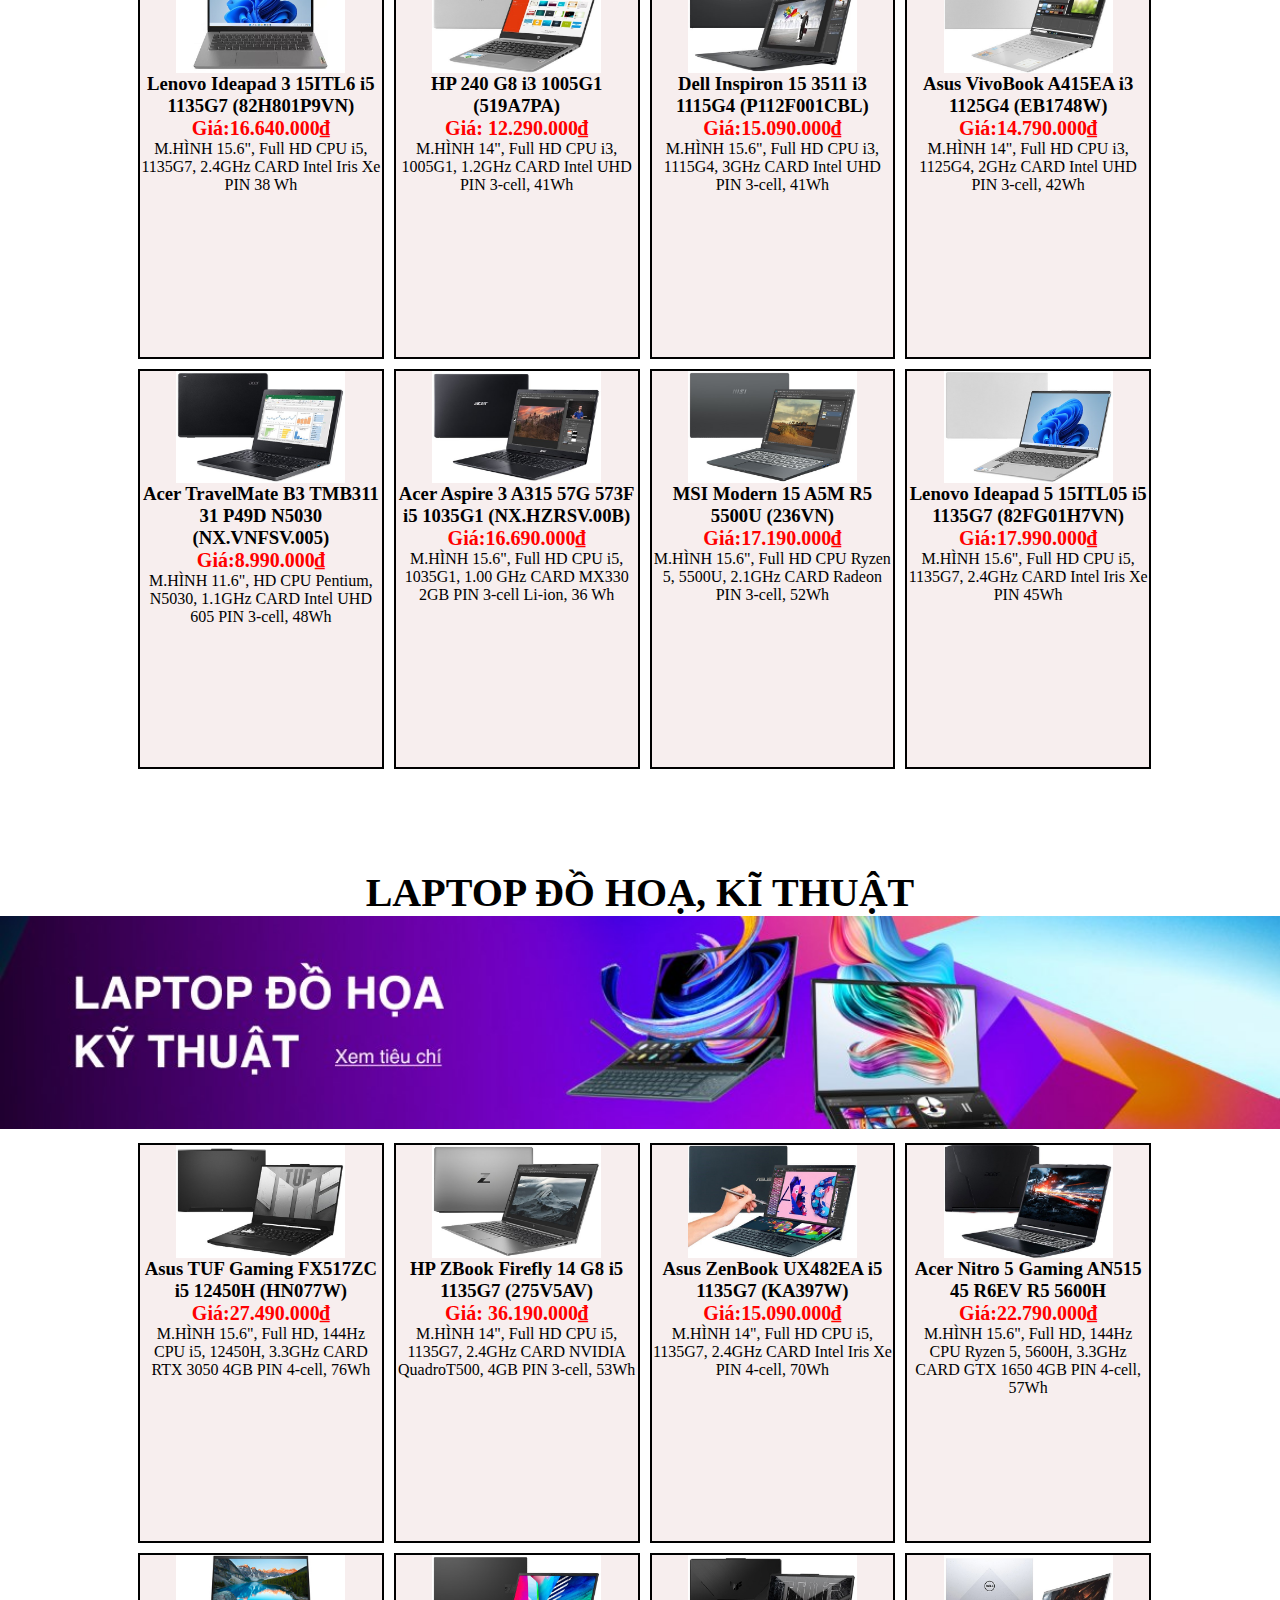
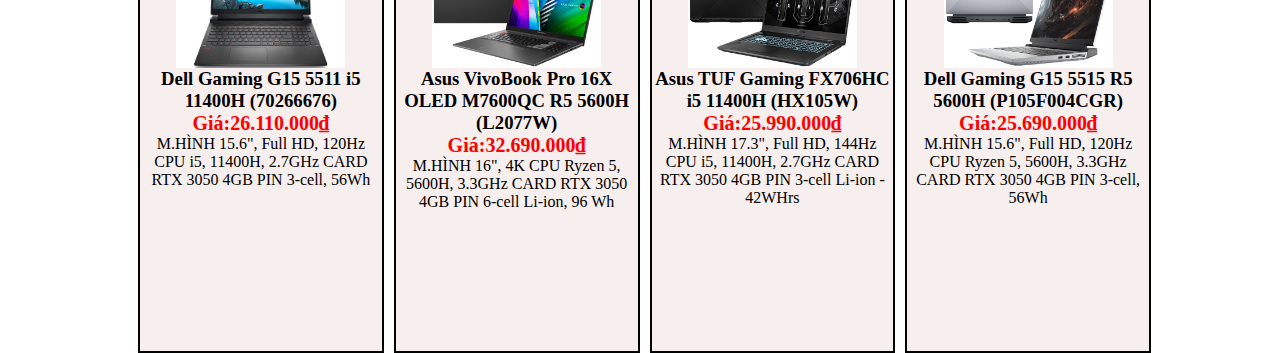
<file: laptop.html>
<!DOCTYPE html>
<html lang="en">
<head>
    <meta charset="UTF-8">
    <meta http-equiv="X-UA-Compatible" content="IE=edge">
    <meta name="viewport" content="width=device-width, initial-scale=1.0">
    <title>Laptop</title>
    <link rel="stylesheet" href="laptop.css">
</head>
<body>
    <Script src="index.js"></Script>
    <div id="navbar">
        <ul>
            <li><a href="index.html">TRANG CHỦ</a></li>
            <li><a href="gioithieu.html">GIỚI THIỆU</a></li>
            <li><a href="laptop.html">LAPTOP</a></li>
            <li><a href="dongho.html">ĐỒNG HỒ</a></li>
            <li><a href="dienthoai.html">SMARTPHONE</a></li>
            
            <li><a href="dangki.html">ĐĂNG KÍ</a></li>
            <LI><a href="dangnhap.html">ĐĂNG NHẬP</a></LI>
        </ul>
    </div>
    <div class="logo">
        <h1 class="tieude">LAPTOP GAMING</h1>
        <img src="images/logogaming.jpg" alt="logogaming" width="100%">
    </div>
    
        <div id="laptopgaming">
            <div>
                <img src="images/msigaming1.jpg" alt="laptopgaming">
                <h3>MSI Gaming GF63 Thin 11UD i7 11800H (648VN)</h3>
                <h4 style="color: red; font-size: 20px;">Giá:25.690.000₫</h4>
                <p>Cấu hình: 15.6", Full HD CPU i7, 11800H, 2.30 GHz CARD NVIDIA GeForce RTX 3050Ti Max-Q, 4GB PIN 3-cell, 51Wh</p>
            </div>
            <div>
                <img src="images/laptopgaming2.jpg" alt="laptopgaming">
                <h3>Asus Gaming ROG Flow Z13 GZ301Z i7 12700H (LD110W)</h3>
                <h4 style="color: red; font-size: 20px;">Giá: 49.990.000₫</h4>
                <p>M.HÌNH
                    13.4", Full HD+, 120Hz
                    
                    CPU
                    i7, 12700H, 2.30 GHz
                    
                    CARD
                    RTX 3050 4GB
                    
                    PIN
                    4-cell, 56Wh</p>
            </div>
            <div>
                <img src="images/laptopgaming3.jpg" alt="laptopgaming">
                <h3>Acer Nitro 5 Gaming AN515 57 5831 i5 11400H</h3>
                <h4 style="color: red; font-size: 20px;">Giá:28.040.000₫</h4>
                <p>M.HÌNH
                    15.6", Full HD, 144Hz
                    
                    CPU
                    i5, 11400H, 2.7GHz
                    
                    CARD
                    RTX 3060 6GB
                    
                    PIN
                    4-cell, 57.5Wh</p>
            </div>
            <div>
                <img src="images/laptopgaming4.jpg" alt="laptopgaming">
                <h3>Dell Gaming Alienware m15 R6 i7 11800H (P109F001DBL)</h3>
                <h4 style="color: red; font-size: 20px;">Giá:57.190.000₫</h4>
                <p>M.HÌNH
                    15.6", Full HD, 165Hz
                    
                    CPU
                    i7, 11800H, 2.30 GHz
                    
                    CARD
                    RTX 3060 6GB
                    
                    PIN
                    6-cell Li-ion, 86 Wh</p>
            </div>
            <div>
                <img src="images/lg5.jpg" alt="laptopgaming">
                <h3>Acer Nitro 5 Gaming AN515 57 727J i7 11800H (NH.QD9SV.005)</h3>
                <h4 style="color: red; font-size: 20px;">Giá:28.490.000₫</h4>
                <p>M.HÌNH
                    15.6", Full HD, 144Hz
                    
                    CPU
                    i7, 11800H, 2.30 GHz
                    
                    CARD
                    RTX 3050Ti 4GB
                    
                    PIN
                    4-cell, 57.5Wh</p>
            </div>
            <div>
                <img src="images/lp6.jpg" alt="laptopgaming">
                <h3>MSI Katana Gaming GF66 11UC i7 11800H (224VN)</h3>
                <h4 style="color: red; font-size: 20px;">Giá:28.090.000₫</h4>
                <p>M.HÌNH
                    15.6", Full HD, 144Hz
                    
                    CPU
                    i7, 11800H, 2.30 GHz
                    
                    CARD
                    RTX 3050 4GB
                    
                    PIN
                    3-cell, 53Wh</p>
            </div>
            <div>
                <img src="images/lp7.jpg" alt="laptopgaming">
                <h3>Dell Gaming Alienware m15 R6 i7 11800H (P109F001DBL)</h3>
                <h4 style="color: red; font-size: 20px;">Giá:33.690.000₫</h4>
                <p>15.6", Full HD, 120Hz
    
                    CPU
                    i7, 11800H, 2.30 GHz
                    
                    CARD
                    RTX 3050 4GB
                    
                    PIN
                    3-cell, 56Wh</p>
            </div>
            <div>
                <img src="images/lp8.jpg" alt="laptopgaming">
                <h3>Asus TUF Gaming FX516PM i7 11370H (HN002W)</h3>
                <h4 style="color: red; font-size: 20px;">Giá:31.990.000₫</h4>
                <p>M.HÌNH
                    15.6", Full HD, 144Hz
                    
                    CPU
                    i7, 11370H, 3.3GHz
                    
                    CARD
                    RTX 3060 6GB
                    
                    PIN
                    4-cell, 76Wh</p>
            </div>
            
    
        </div>
        <!-- phan2 -->
        <div>
            <h1 class="tieude" style="clear: both;">LAPTOP HỌC TẬP, VĂN PHÒNG</h1>
            <img src="images/logolaptopvanphong.jpg" alt="logovp" width="100%">
            
        </div>
        
            <div id="laptopgaming">
                <div>
                    <img src="images/vp1.jpg" alt="vp1">
                    <h3>Lenovo Ideapad 3 15ITL6 i5 1135G7 (82H801P9VN)</h3>
                    <h4 style="color: red; font-size: 20px;">Giá:16.640.000₫</h4>
                    <p>M.HÌNH
                        15.6", Full HD
                        
                        CPU
                        i5, 1135G7, 2.4GHz
                        
                        CARD
                        Intel Iris Xe
                        
                        PIN
                        38 Wh</p>
                </div>
                <div>
                    <img src="images/vp2.jpg" alt="vp2">
                    <h3>HP 240 G8 i3 1005G1 (519A7PA)</h3>
                    <h4 style="color: red; font-size: 20px;">Giá: 12.290.000₫</h4>
                    <p>M.HÌNH
                        14", Full HD
                        
                        CPU
                        i3, 1005G1, 1.2GHz
                        
                        CARD
                        Intel UHD
                        
                        PIN
                        3-cell, 41Wh</p>
                </div>
                <div>
                    <img src="images/vp3.jpg" alt="vp3">
                    <h3>Dell Inspiron 15 3511 i3 1115G4 (P112F001CBL)</h3>
                    <h4 style="color: red; font-size: 20px;">Giá:15.090.000₫</h4>
                    <p>M.HÌNH
                        15.6", Full HD
                        
                        CPU
                        i3, 1115G4, 3GHz
                        
                        CARD
                        Intel UHD
                        
                        PIN
                        3-cell, 41Wh</p>
                </div>
                <div>
                    <img src="images/vp4.jpg" alt="vp4">
                    <h3>Asus VivoBook A415EA i3 1125G4 (EB1748W)</h3>
                    <h4 style="color: red; font-size: 20px;">Giá:14.790.000₫</h4>
                    <p>M.HÌNH
                        14", Full HD
                        
                        CPU
                        i3, 1125G4, 2GHz
                        
                        CARD
                        Intel UHD
                        
                        PIN
                        3-cell, 42Wh</p>
                </div>
                <div>
                    <img src="images/vp5.jpg" alt="vp5">
                    <h3>Acer TravelMate B3 TMB311 31 P49D N5030 (NX.VNFSV.005)</h3>
                    <h4 style="color: red; font-size: 20px;">Giá:8.990.000₫</h4>
                    <p>M.HÌNH
                        11.6", HD
                        
                        CPU
                        Pentium, N5030, 1.1GHz
                        
                        CARD
                        Intel UHD 605
                        
                        PIN
                        3-cell, 48Wh</p>
                </div>
                <div>
                    <img src="images/vp6.jpg" alt="vp6">
                    <h3>Acer Aspire 3 A315 57G 573F i5 1035G1 (NX.HZRSV.00B)</h3>
                    <h4 style="color: red; font-size: 20px;">Giá:16.690.000₫</h4>
                    <p>M.HÌNH
                        15.6", Full HD
                        
                        CPU
                        i5, 1035G1, 1.00 GHz
                        
                        CARD
                        MX330 2GB
                        
                        PIN
                        3-cell Li-ion, 36 Wh</p>
                </div>
                <div>
                    <img src="images/vp7.jpg" alt="vp7">
                    <h3>MSI Modern 15 A5M R5 5500U (236VN)</h3>
                    <h4 style="color: red; font-size: 20px;">Giá:17.190.000₫</h4>
                    <p>M.HÌNH
                        15.6", Full HD
                        
                        CPU
                        Ryzen 5, 5500U, 2.1GHz
                        
                        CARD
                        Radeon
                        
                        PIN
                        3-cell, 52Wh</p>
                </div>
                <div>
                    <img src="images/vp8.jpg" alt="vp8">
                    <h3>Lenovo Ideapad 5 15ITL05 i5 1135G7 (82FG01H7VN)</h3>
                    <h4 style="color: red; font-size: 20px;">Giá:17.990.000₫</h4>
                    <p>M.HÌNH
                        15.6", Full HD
                        
                        CPU
                        i5, 1135G7, 2.4GHz
                        
                        CARD
                        Intel Iris Xe
                        
                        PIN
                        45Wh</p>
                </div>
                
        
            </div>
            <!-- phan 3 -->
            <div>
                <h1 class="tieude" style="clear: both;">LAPTOP ĐỒ HOẠ, KĨ THUẬT</h1>
                <img src="images/logodohoa.jpg" alt="logo" width="100%">
                
            </div>
            
                <div id="laptopgaming">
                    <div>
                        <img src="images/dh1.jpg" alt="dh1">
                        <h3>Asus TUF Gaming FX517ZC i5 12450H (HN077W)</h3>
                        <h4 style="color: red; font-size: 20px;">Giá:27.490.000₫</h4>
                        <p>M.HÌNH
                            15.6", Full HD, 144Hz
                            
                            CPU
                            i5, 12450H, 3.3GHz
                            
                            CARD
                            RTX 3050 4GB
                            
                            PIN
                            4-cell, 76Wh</p>
                    </div>
                    <div>
                        <img src="images/dh2.jpg" alt="dh2">
                        <h3>HP ZBook Firefly 14 G8 i5 1135G7 (275V5AV)</h3>
                        <h4 style="color: red; font-size: 20px;">Giá: 36.190.000₫</h4>
                        <p>M.HÌNH
                            14", Full HD
                            
                            CPU
                            i5, 1135G7, 2.4GHz
                            
                            CARD
                            NVIDIA QuadroT500, 4GB
                            
                            PIN
                            3-cell, 53Wh</p>
                    </div>
                    <div>
                        <img src="images/dh3.jpg" alt="dh3">
                        <h3>Asus ZenBook UX482EA i5 1135G7 (KA397W)</h3>
                        <h4 style="color: red; font-size: 20px;">Giá:15.090.000₫</h4>
                        <p>M.HÌNH
                            14", Full HD
                            
                            CPU
                            i5, 1135G7, 2.4GHz
                            
                            CARD
                            Intel Iris Xe
                            
                            PIN
                            4-cell, 70Wh</p>
                    </div>
                    <div>
                        <img src="images/dh4.jpg" alt="dh4">
                        <h3>Acer Nitro 5 Gaming AN515 45 R6EV R5 5600H</h3>
                        <h4 style="color: red; font-size: 20px;">Giá:22.790.000₫</h4>
                        <p>M.HÌNH
                            15.6", Full HD, 144Hz
                            
                            CPU
                            Ryzen 5, 5600H, 3.3GHz
                            
                            CARD
                            GTX 1650 4GB
                            
                            PIN
                            4-cell, 57Wh</p>
                    </div>
                    <div>
                        <img src="images/dh5.jpg" alt="dh5">
                        <h3>Dell Gaming G15 5511 i5 11400H (70266676)</h3>
                        <h4 style="color: red; font-size: 20px;">Giá:26.110.000₫</h4>
                        <p>M.HÌNH
                            15.6", Full HD, 120Hz
                            
                            CPU
                            i5, 11400H, 2.7GHz
                            
                            CARD
                            RTX 3050 4GB
                            
                            PIN
                            3-cell, 56Wh</p>
                    </div>
                    <div>
                        <img src="images/dh6.jpg" alt="dh6">
                        <h3>Asus VivoBook Pro 16X OLED M7600QC R5 5600H (L2077W)</h3>
                        <h4 style="color: red; font-size: 20px;">Giá:32.690.000₫</h4>
                        <p>M.HÌNH
                            16", 4K
                            
                            CPU
                            Ryzen 5, 5600H, 3.3GHz
                            
                            CARD
                            RTX 3050 4GB
                            
                            PIN
                            6-cell Li-ion, 96 Wh</p>
                    </div>
                    <div>
                        <img src="images/dh7.jpg" alt="dh7">
                        <h3>Asus TUF Gaming FX706HC i5 11400H (HX105W)</h3>
                        <h4 style="color: red; font-size: 20px;">Giá:25.990.000₫</h4>
                        <p>M.HÌNH
                            17.3", Full HD, 144Hz
                            
                            CPU
                            i5, 11400H, 2.7GHz
                            
                            CARD
                            RTX 3050 4GB
                            
                            PIN
                            3-cell Li-ion - 42WHrs</p>
                    </div>
                    <div>
                        <img src="images/dh8.jpg" alt="dh8">
                        <h3>Dell Gaming G15 5515 R5 5600H (P105F004CGR)</h3>
                        <h4 style="color: red; font-size: 20px;">Giá:25.690.000₫</h4>
                        <p>M.HÌNH
                            15.6", Full HD, 120Hz
                            
                            CPU
                            Ryzen 5, 5600H, 3.3GHz
                            
                            CARD
                            RTX 3050 4GB
                            
                            PIN
                            3-cell, 56Wh</p>
                    </div>
                    
            
                </div>
              
    
</body>
</html>
</file>
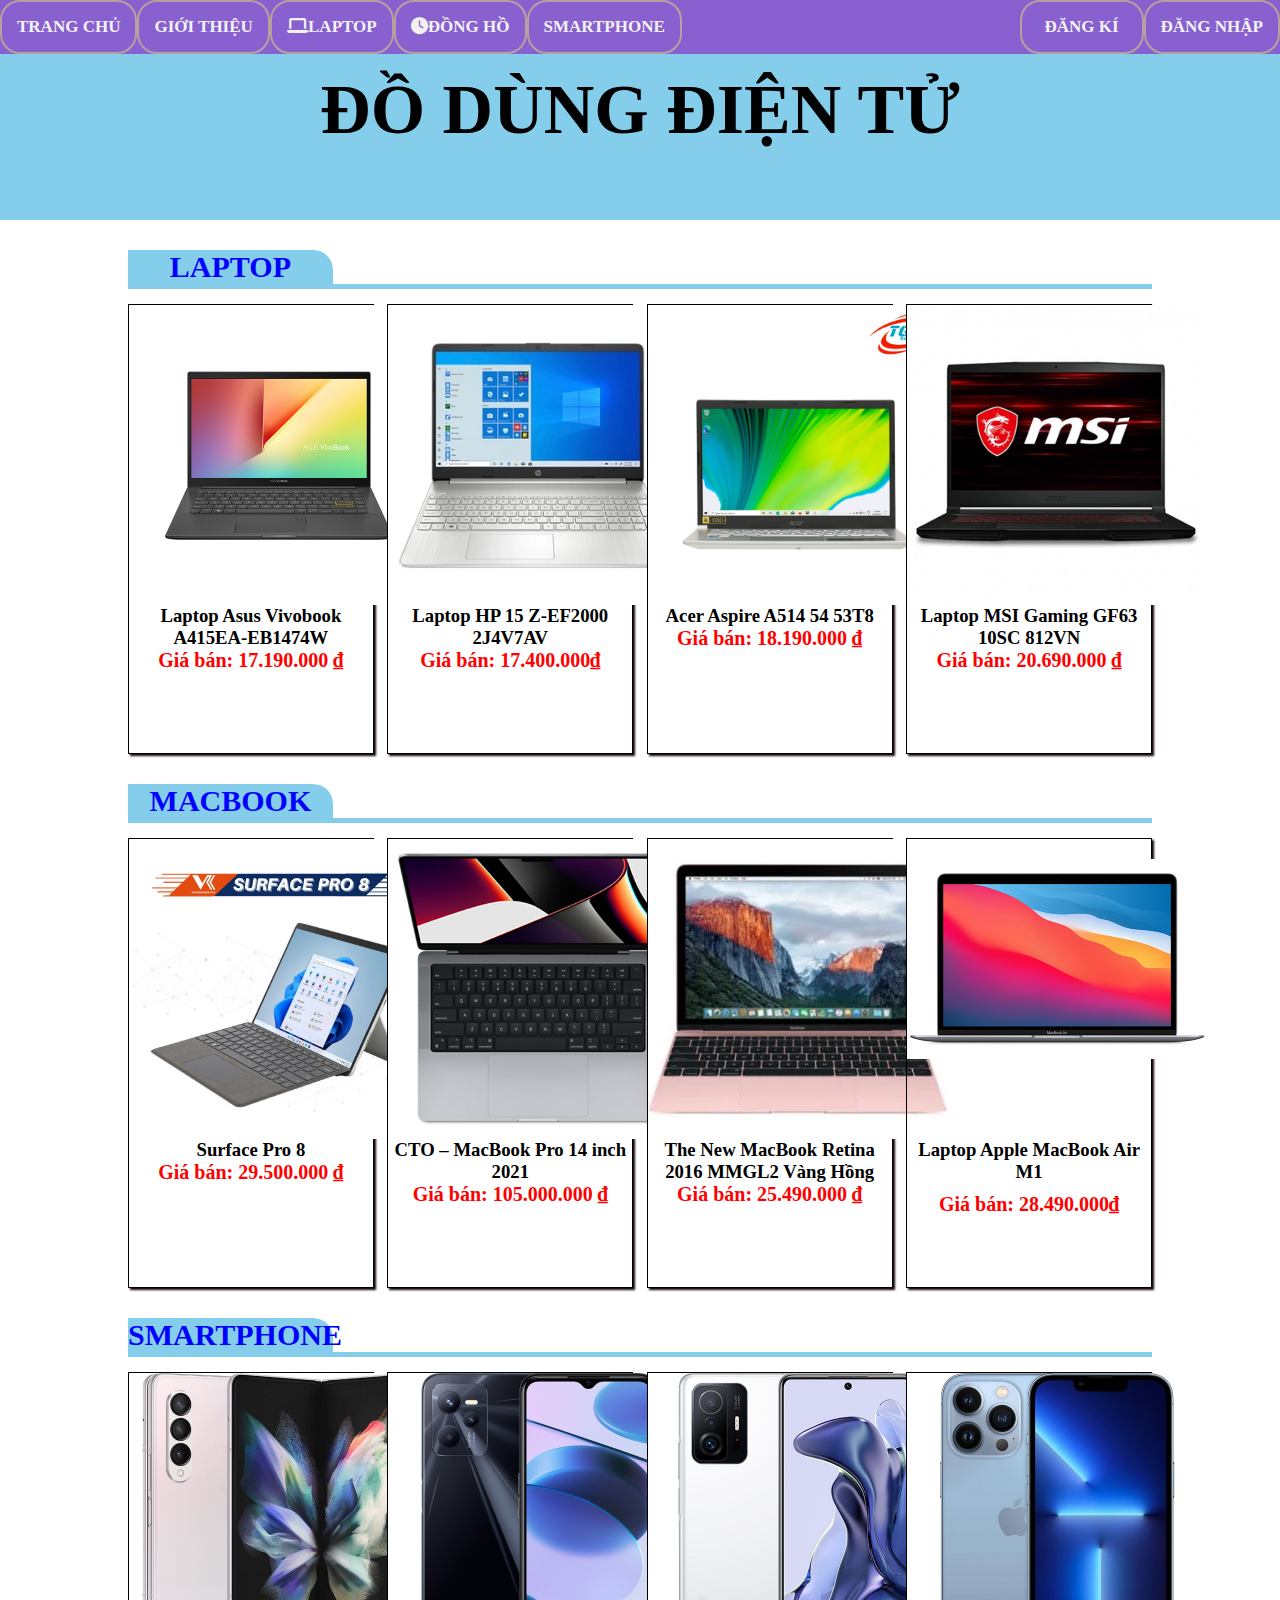
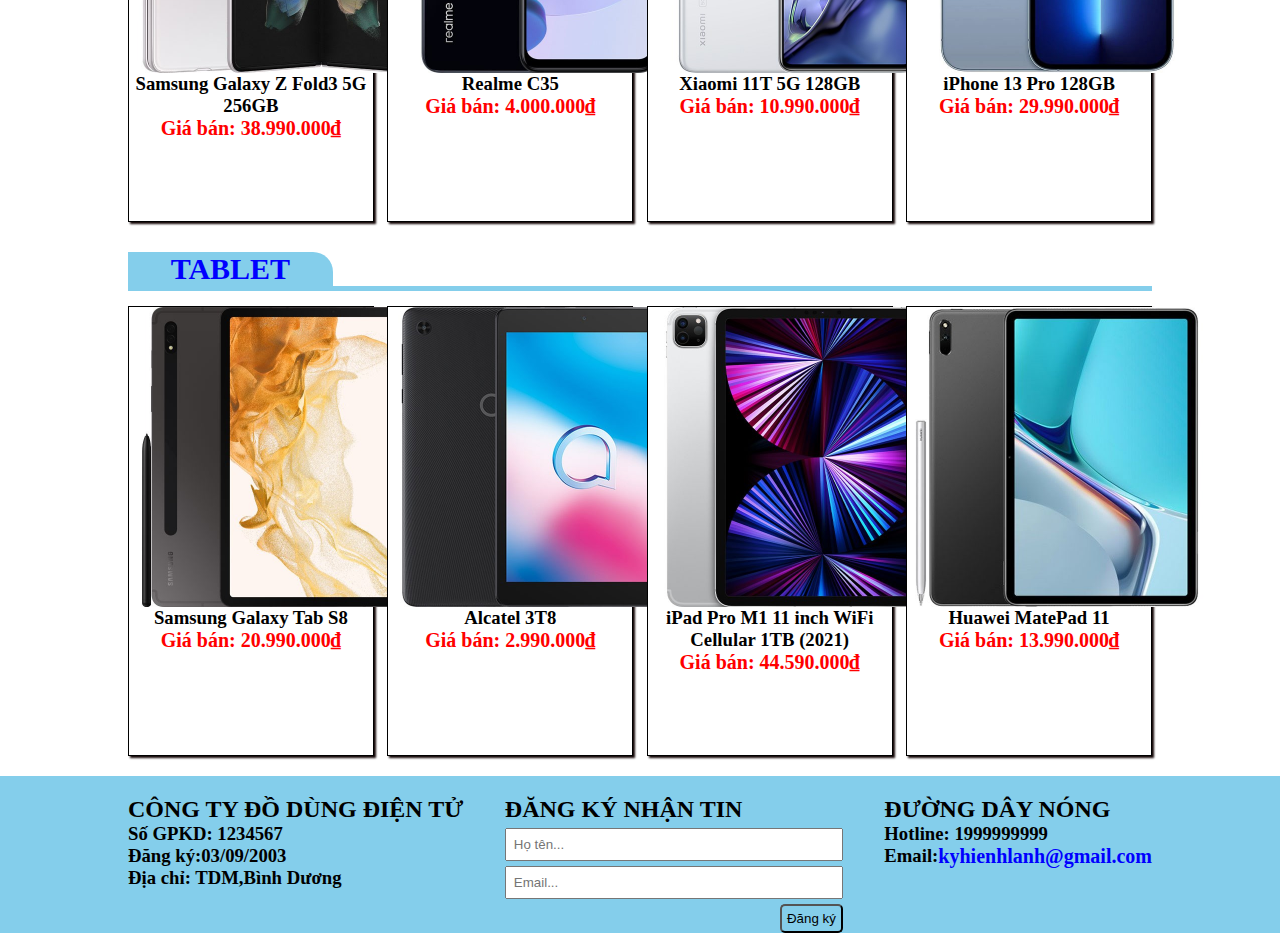
<file: trangchu.html>
<!DOCTYPE html>
<html lang="en">

<head>
    <meta charset="UTF-8">
    <meta http-equiv="X-UA-Compatible" content="IE=edge">
    <meta name="viewport" content="width=device-width, initial-scale=1.0">
    <title>Trang Chủ</title>
    <link rel="stylesheet" href="index.css">
    <link rel="stylesheet" href="https://cdnjs.cloudflare.com/ajax/libs/font-awesome/6.1.1/css/all.min.css">
    <link rel="stylesheet" href="https://maxcdn.bootstrapcdn.com/font-awesome/4.4.0/css/font-awesome.min.css" />

</head>

<body>
    

    <div id="navbar">
        <ul>
            <li><a href="trangchu.html">TRANG CHỦ</a></li>
            <li><a href="gioithieu.html">GIỚI THIỆU</a></li>
            <li><a href="laptop.html"><i class="fa-solid fa-laptop"></i>LAPTOP</a></li>
            <li><a href="dongho.html"><i class="fa-solid fa-clock"></i>ĐỒNG HỒ</a></li>
            <li><a href="dienthoai.html"><i class="fa-thin fa-mobile-notch"></i></i>SMARTPHONE</a></li>
    
            <li><a href="dangki.html">ĐĂNG KÍ</a></li>
            <LI><a href="dangnhap.html">ĐĂNG NHẬP</a></LI>
        </ul>
    </div>
    
    <div w3-include-html="content.html"></div>
    <div id="logo">
        <h1>ĐỒ DÙNG ĐIỆN TỬ</h1>
    </div>
    <div class="tieude">
        <h2>LAPTOP</h2>
        <hr>
    </div>

    <div class="mau">
        <div class="laptop">
            <img src="images/46333_vivobook_a415_black_pa_ha1.jpg" alt="asus">
            <h3>Laptop Asus Vivobook A415EA-EB1474W </h3>
            <h4>Giá bán: 17.190.000 ₫</h4>
        </div>
        <div class="laptop">
            <img src="images/laptophp.webp" alt="hp">
            <h3>Laptop HP 15 Z-EF2000 2J4V7AV </h3>
            <h4>Giá bán: 17.400.000₫</h4>
        </div>
        <div class="laptop">
            <img src="images/acer laptop.jpg" alt="acer">
            <h3>Acer Aspire A514 54 53T8</h3>
            <h4>Giá bán: 18.190.000 ₫</h4>
        </div>
        <div class="laptop">
            <img src="images/msilaptop.webp" alt="msi">
            <h3>Laptop MSI Gaming GF63 10SC 812VN</h3>
            <h4>Giá bán: 20.690.000 ₫</h4>
        </div>

    </div>

    <div class="tieude">
        <h2>MACBOOK</h2>
        <hr>
    </div>

    <div class="mau">
        <div class="laptop">
            <img src="images/macbook1.webp" alt="asus">
            <h3>Surface Pro 8 </h3>
            <h4>Giá bán: 29.500.000 ₫</h4>
        </div>
        <div class="laptop">
            <img src="images/macbook-pro-14-inch-2021-new-16gb-512gb.jpg" alt="macpro">
            <h3>CTO – MacBook Pro 14 inch 2021 </h3>
            <h4>Giá bán: 105.000.000 ₫</h4>
        </div>
        <div class="laptop">
            <img src="images/mac3.webp" alt="mac">
            <h3>The New MacBook Retina 2016 MMGL2 Vàng Hồng</h3>
            <h4>Giá bán: 25.490.000 ₫</h4>
        </div>
        <div class="laptop" style="padding-top: 20px;">
            <img src="images/mac444.jpg" alt="mac4">
            <h3 style="padding-top: 80px;">Laptop Apple MacBook Air M1</h3>
            <h4 style="padding-top: 10px;">Giá bán: 28.490.000₫</h4>
        </div>


    </div>
    <div class="tieude">
        <h2>SMARTPHONE</h2>
        <hr>
    </div>

    <div class="mau">
        <div class="laptop">
            <img src="images/dt1.jpg" alt="dt1">
            <h3>Samsung Galaxy Z Fold3 5G 256GB</h3>
            <h4>Giá bán: 38.990.000₫</h4>
        </div>
        <div class="laptop">
            <img src="images/dt2.jpg" alt="dt2">
            <h3>Realme C35 </h3>
            <h4>Giá bán: 4.000.000₫</h4>
        </div>
        <div class="laptop">
            <img src="images/dt3.jpg" alt="dt3">
            <h3> Xiaomi 11T 5G 128GB</h3>
            <h4>Giá bán: 10.990.000₫</h4>
        </div>
        <div class="laptop">
            <img src="images/dt4.jpg" alt="dt4">
            <h3> iPhone 13 Pro 128GB</h3>
            <h4>Giá bán: 29.990.000₫</h4>
        </div>

    </div>
    <div class="tieude">
        <h2>TABLET</h2>
        <hr>
    </div>

    <div class="mau">
        <div class="laptop">
            <img src="images/tablet1.jpg" alt="tablet1">
            <h3>Samsung Galaxy Tab S8 </h3>
            <h4>Giá bán: 20.990.000₫</h4>
        </div>
        <div class="laptop">
            <img src="images/tablet2.jpg" alt="tablet2">
            <h3>Alcatel 3T8 </h3>
            <h4>Giá bán: 2.990.000₫</h4>
        </div>
        <div class="laptop">
            <img src="images/tablet3.jpeg" alt="tablet3">
            <h3>iPad Pro M1 11 inch WiFi Cellular 1TB (2021) </h3>
            <h4>Giá bán: 44.590.000₫</h4>
        </div>
        <div class="laptop">
            <img src="images/tablet4.jpg" alt="tablet4">
            <h3>Huawei MatePad 11 </h3>
            <h4>Giá bán: 13.990.000₫</h4>
        </div>

    </div>
    <footer>
        <div id="footer">
            <div>
                <h2>CÔNG TY ĐỒ DÙNG ĐIỆN TỬ</h2>
                <h3>Số GPKD: 1234567</h3>
                <h3>Đăng ký:03/09/2003</h3>
                <h3>Địa chỉ: TDM,Bình Dương</h3>

            </div>
            <div>
                <h2>ĐĂNG KÝ NHẬN TIN</h2>
                <form action="#">
                    <input type="text" placeholder="Họ tên..." class="input"><br>
                    <input type="email" placeholder="Email..." class="input"><br>
                    <input type="submit" value="Đăng ký" id="dangki">
                </form>
            </div>
            <div>
                <h2>ĐƯỜNG DÂY NÓNG</h2>
                <h3>Hotline: 1999999999</h3>
                <div id="email">
                    <h3>Email:</h3>
                    <h4>kyhienhlanh@gmail.com</h4>
                </div>
            </div>
        </div>
    </footer>


</body>

</html>
</file>
<file: index.css>
*{
    margin: 0;
    padding: 0;
    box-sizing: border-box;
}
ul{
    width: 100%;
    list-style-type: none;
    display: flex;
}
ul li{
    border-radius: 20px;
    border: 2px solid rgb(185, 160, 160);
}
ul >li>a:hover{
    border-radius: 20px;
    border: 2px solid lightblue;
    background-color: lightblue;
}
ul>li>a{
    text-decoration: none;
    display: block;
    min-width: 120px;
    text-align: center;
    padding: 10px;
    font-weight: bold;
}
ul>:nth-child(6){
    margin-left: auto;
}
#navbar {
    background-color: #8860d0;
    position: fixed;
    /* top: -50px;  */
    width: 100%;
    display: block;
    transition: top 0.3s;
    z-index: 100;
  }
  
#navbar a {
    float: left;
    display: block;
    color: #f2f2f2;
    text-align: center;
    padding: 15px;
    text-decoration: none;
    font-size: 17px;
  }
  
#navbar a:hover {
    background-color: #ddd;
    color: black;
  }
#logo{
    width: 100%;
    background-color: #84ceeb;
}
div>h1{
    
    text-align: center;
    padding: 70px;
    font-size: 70px;
    animation: doimauchu ease 2s infinite;
   
}
@keyframes doimauchu {
    from {color:#8860d0;}
    to {color:#5680e9;}
}
.tieude{
    width: 80%;
    margin: 0 auto;
    padding-top: 30px;
    padding-bottom: 15px;
}
.tieude>h2{
    width:20%;
    color: blue;
    background-color: #84ceeb;
    font-size: 30px;
    border-top-right-radius: 20px;
    text-align: center;
}
hr{
    background-color: #84ceeb;
    height: 5px;
    border: none;
}
.mau{
    width: 80%;
    margin: 0 auto;
    display: flex;
    justify-content: space-between;
}
.mau>div>img{
    width: 300px;
    display: block;
    margin-left: auto; 
    margin-right: auto;
}
.mau>div>h3{
    text-align: center;
}
.mau>div>h4{
    text-align: center;
    font-weight: bold;
    font-size: 20px;
    color: red;
}
.laptop{
    width: 24%;
    height: 450px;
    border:  black 1px solid;
    box-shadow: 2px 2px 2px rgb(19, 5, 5);
}   
.laptop:hover{
    transform: scale(1.1); 
}
footer{
    width: 100%;
    background-color: #84ceeb;
    margin-top: 20px;
   
}
#footer{
    width: 80%;
    margin: 0 auto;
    display: flex;
    justify-content: space-between;
    background-color: #84ceeb;
    padding-top: 20px;
}
#hinhanh{
    margin-left: 5px;
    height: 100px;
    width: 200px;
}
.input{
    padding: 7px 150px 7px  7px;
    margin-top:5px;
}
#dangki{
   padding: 5px;
   margin-top: 5px;
   background-color: #84ceeb;
   float: right;
   border-radius: 5px;
}
#email{
    display: flex;
}
#email>h4{
    color: blue;
    font-size: 20px;
}
</file>
<file: dangki.css>
body {
    background: #3498db;
    font: 1em Helvetica;
  }
  ul{
    width: 100%;
    list-style-type: none;
    
    display: flex;
   padding-left: 10px;
}
ul li{
    border-radius: 20px;
    border: 2px solid rgb(185, 160, 160);
}
ul >li>a:hover{
    border-radius: 20px;
    border: 2px solid lightblue;
    background-color: lightblue;
}
ul>li>a{
    text-decoration: none;
    display: block;
    min-width: 120px;
    text-align: center;
    padding: 10px;
    font-weight: bold;
}
ul>:nth-child(6){
    margin-left: auto;
}

  
  .container {
    width: 980px;
    margin: 25px auto;
    padding: 10px;
    background: rgba(255,255,255,.3);
    overflow: hidden;
    border-radius: 10px;
  }
  
  .signup {
    float: left;
    width: 300px;
    padding: 30px 20px;
    background-color: white;
    text-align: center;
    border-radius: 5px 0 0 5px;
  }
  
  [type=text] {
    display: block;
    margin: 0 auto;
    width: 80%;
    border: 0;
    border-bottom: 1px solid rgba(0,0,0,.2);
    height: 45px;
    line-height: 45px;  
    margin-bottom: 10px;
    font-size: 1em;
    color: rgba(0,0,0,.4);
    transition: all ease-in-out 1s;
  }
  
  [type=submit] {
    margin-top: 25px;
    width: 80%;
    border: 0;
    background: #3498db;
    border-radius: 5px;
    height: 50px;
    color: white;
    font-weight: 400;
    font-size: 1em;
  }
  
  [type='text']:focus {
    outline: none;
    border-color: #3498db;
  }
  
#video {
    float: left;
    margin: 0;
    padding: 0;
    border-radius: 0 5px 5px 0;
    background: rgba(0,0,0,1);
    height: 367px;
  }
</file>
<file: dangnhap.css>
*{
    margin: 0;
    padding: 0;
    box-sizing: border-box;
   
}
ul{
    width: 100%;
    list-style-type: none;
    
    display: flex;
   padding-left: 10px;
}
ul li{
    border-radius: 20px;
    border: 2px solid rgb(185, 160, 160);
}
ul >li>a:hover{
    border-radius: 20px;
    border: 2px solid lightblue;
    background-color: lightblue;
}
ul>li>a{
    text-decoration: none;
    display: block;
    min-width: 120px;
    text-align: center;
    padding: 10px;
    font-weight: bold;
}
ul>:nth-child(6){
    margin-left: auto;
}
body{
    background-color: lightblue;
    background-size: cover;
    background-position-y: -80px;
    font-size: 16px;
}
#wrapper{
    min-height: 100vh;
    display: flex;
    justify-content: center;
    align-items: center;
   
}
#form-login{
    max-width: 400px;
    background: rgba(0, 0, 0 , 0.8);
    flex-grow: 1;
    padding: 30px 30px 40px;
    box-shadow: 0px 0px 17px 2px rgba(255, 255, 255, 0.8);
}
.form-heading{
    font-size: 25px;
    color: #f5f5f5;
    text-align: center;
    margin-bottom: 30px;
}
.form-group{
    border-bottom: 1px solid #fff;
    margin-top: 15px;
    margin-bottom: 20px;
    display: flex;
}
.form-group i{
    color: #fff;
    font-size: 14px;
    padding-top: 5px;
    padding-right: 10px;
}
.form-input{
    background: transparent;
    border: 0;
    outline: 0;
    color: #f5f5f5;
    flex-grow: 1;
}
.form-input::placeholder{
    color: #f5f5f5;
}
#eye i{
    padding-right: 0;
    cursor: pointer;
}
.form-submit{
    background: transparent;
    border: 1px solid #f5f5f5;
    color: #fff;
    width: 100%;
    text-transform: uppercase;
    padding: 6px 10px;
    transition: 0.25s ease-in-out;
    margin-top: 30px;
}
.form-submit:hover{
    border: 1px solid #54a0ff;
}
</file>
<file: dienthoai.css>
*{
    margin: 0;
    padding: 0;
    box-sizing: border-box;
   
}
ul{
    width: 100%;
    list-style-type: none;
    
    display: flex;
    padding-left: 10px;
}
ul li{
    border-radius: 20px;
    border: 2px solid rgb(185, 160, 160);
}
ul >li>a:hover{
    border-radius: 20px;
    border: 2px solid lightblue;
    background-color: lightblue;
}
ul>li>a{
    text-decoration: none;
    display: block;
    min-width: 120px;
    text-align: center;
    padding: 10px;
    font-weight: bold;
}
ul>:nth-child(6){
    margin-left: auto;
}
#navbar {
    background-color: #8860d0;
    position: fixed;
    top: -50px; 
    width: 100%;
    display: block;
    transition: top 0.3s;
    z-index: 100;
  }
  
#navbar a {
    float: left;
    display: block;
    color: #f2f2f2;
    text-align: center;
    padding: 15px;
    text-decoration: none;
    font-size: 17px;
  }
  
#navbar a:hover {
    background-color: #ddd;
    color: black;
}
.lk1{
    width: 80%;
    margin: 0 auto;
    
    
}
.ip{
    width: 80%;
    margin: 0 auto;
    display: flex;
    justify-content: space-between;
}
#ip{
    width: 80%;
    margin: 0 auto;
    padding: 30px;
    
}
#ip>div{
    width: 24%;
    height: 450px;
    border: 2px solid black;
    margin-left: 10px;
    text-align: center;
    float: left;
    margin-top: 10px;
    background-color:rgb(247, 238, 238);
   
}

#ip>div>img{
    width: 70%;
    display: block;
    margin-left: auto; 
    margin-right: auto;
}
#ip>div:hover{
    transform: scale(1.1); 
}
footer{
    width: 100%;
    background-color: #84ceeb;
    margin-top: 20px;
   
}
#footer{
    width: 80%;
    margin: 0 auto;
    display: flex;
    justify-content: space-between;
    background-color: #84ceeb;
    padding-top: 20px;
}
#hinhanh{
    margin-left: 5px;
    height: 100px;
    width: 200px;
}
.input{
    padding: 7px 150px 7px  7px;
    margin-top:5px;
}
#dangki{
   padding: 5px;
   margin-top: 5px;
   background-color: #84ceeb;
   float: right;
   border-radius: 5px;
}
#email{
    display: flex;
}
#email>h4{
    color: blue;
    font-size: 20px;
}
</file>
<file: dongho.css>
*{
    margin: 0;
    padding: 0;
    box-sizing: border-box;
    
}
ul{
    width: 100%;
    list-style-type: none;
    
    display: flex;
}
ul li{
    border-radius: 20px;
    border: 2px solid rgb(185, 160, 160);
}
ul >li>a:hover{
    border-radius: 20px;
    border: 2px solid lightblue;
    background-color: lightblue;
}
ul>li>a{
    text-decoration: none;
    display: block;
    min-width: 120px;
    text-align: center;
    padding: 10px;
    font-weight: bold;
}
ul>:nth-child(6){
    margin-left: auto;
}
.lk1{
    width: 80%;
    margin: 0 auto;
    
    
}
#dongho{
    width: 80%;
    margin: 0 auto;
    display: flex;
    justify-content: space-between;
}
#dongho>div>img{
    width: 70%;
    display: block;
    margin-left: auto; 
    margin-right: auto;
} 
#dongho>div{
    width: 20%;
    border: 1px solid black;
    border-radius: 2px;
    margin: 5px;
}
#dongho>div:hover{
    transform: scale(1.1); 
}
#dongho>div>h3{
    text-align: center;
}
#dongho>div>h4{
    text-align: center;
}
#navbar {
    background-color: #8860d0;
    position: fixed;
    top: -50px; 
    width: 100%;
    display: block;
    transition: top 0.3s;
    z-index: 100;
  }
  
#navbar a {
    float: left;
    display: block;
    color: #f2f2f2;
    text-align: center;
    padding: 15px;
    text-decoration: none;
    font-size: 17px;
  }
  
#navbar a:hover {
    background-color: #ddd;
    color: black;
}
  footer{
    width: 100%;
    background-color: #84ceeb;
    margin-top: 20px;
   
}
#footer{
    width: 80%;
    margin: 0 auto;
    display: flex;
    justify-content: space-between;
    background-color: #84ceeb;
    padding-top: 20px;
}
#hinhanh{
    margin-left: 5px;
    height: 100px;
    width: 200px;
}
.input{
    padding: 7px 150px 7px  7px;
    margin-top:5px;
}
#dangki{
   padding: 5px;
   margin-top: 5px;
   background-color: #84ceeb;
   float: right;
   border-radius: 5px;
}
#email{
    display: flex;
}
#email>h4{
    color: blue;
    font-size: 20px;
}
</file>
<file: gioithieu.css>
*{
    margin: 0;
    padding: 0;
    box-sizing: border-box;
    
}
ul{
    width: 100%;
    list-style-type: none;
    
    display: flex;
}
ul li{
    border-radius: 20px;
    border: 2px solid rgb(185, 160, 160);
}
ul >li>a:hover{
    border-radius: 20px;
    border: 2px solid lightblue;
    background-color: lightblue;
}
ul>li>a{
    text-decoration: none;
    display: block;
    min-width: 120px;
    text-align: center;
    padding: 10px;
    font-weight: bold;
}
ul>:nth-child(6){
    margin-left: auto;
}

#logo{
    width: 100%;
    
}

div>h1{
    
    text-align: center;
    padding: 50px;
    font-size: 70px;
    animation: doimauchu ease 2s infinite;
    
   
}
@keyframes doimauchu {
    from {color:#8860d0;}
    to {color:#5680e9;}
}
#haha{
    width: 80%;
    margin: 0 auto;
}

#haha>.hu{
   
}
footer{
    width: 100%;
    
    margin-top: 20px;
   
}
#footer{
    width: 80%;
    margin: 0 auto;
    display: flex;
    justify-content: space-between;
   
    padding-top: 20px;
}
#hinhanh{
    margin-left: 5px;
    height: 100px;
    width: 200px;
}
.input{
    padding: 7px 150px 7px  7px;
    margin-top:5px;
}
#dangki{
   padding: 5px;
   margin-top: 5px;
  
   float: right;
   border-radius: 5px;
}
#email{
    display: flex;
}
#email>h4{
    
    font-size: 20px;
}
body {
   
    background-image: url("images/br.jpg");
    background-repeat: no-repeat;
    background-size: 3000px 1000px;
}
</file>
<file: laptop.css>
*{
    margin: 0;
    padding: 0;
    box-sizing: border-box;
   
}
ul{
    width: 100%;
    list-style-type: none;
    
    display: flex;
    padding-left: 10px;
    
}
ul li{
    border-radius: 20px;
    border: 2px solid rgb(185, 160, 160);
}
ul >li>a:hover{
    border-radius: 20px;
    border: 2px solid lightblue;
    background-color: lightblue;
}
ul>li>a{
    text-decoration: none;
    display: block;
    min-width: 120px;
    text-align: center;
    padding: 10px;
    font-weight: bold;
}
ul>:nth-child(6){
    margin-left: auto;
}
#navbar {
    background-color: #8860d0;
    position: fixed;
    top: -50px; 
    width: 100%;
    display: block;
    transition: top 0.3s;
    z-index: 100;
  }
  
#navbar a {
    float: left;
    display: block;
    color: #f2f2f2;
    text-align: center;
    padding: 15px;
    text-decoration: none;
    font-size: 17px;
  }
  
#navbar a:hover {
    background-color: #ddd;
    color: black;
  }

.tieude{
    text-align: center;
    padding-top: 100px;
    font-size: 40px;
    animation: doimauchu ease 2s infinite;
}
@keyframes doimauchu {
    from {color:black;}
    to {color:rgb(130, 184, 23);}
}
#laptopgaming{
    width: 80%;
    margin: 0 auto;
    
    
}
#laptopgaming>div{
    width: 24%;
    height: 400px;
    border: 2px solid black;
    margin-left: 10px;
    text-align: center;
    float: left;
    margin-top: 10px;
    background-color:rgb(247, 238, 238);
}

#laptopgaming>div>img{
    width: 70%;
    display: block;
    margin-left: auto; 
    margin-right: auto;
}
#laptopgaming>div:hover{
    transform: scale(1.1); 
}
</file>
